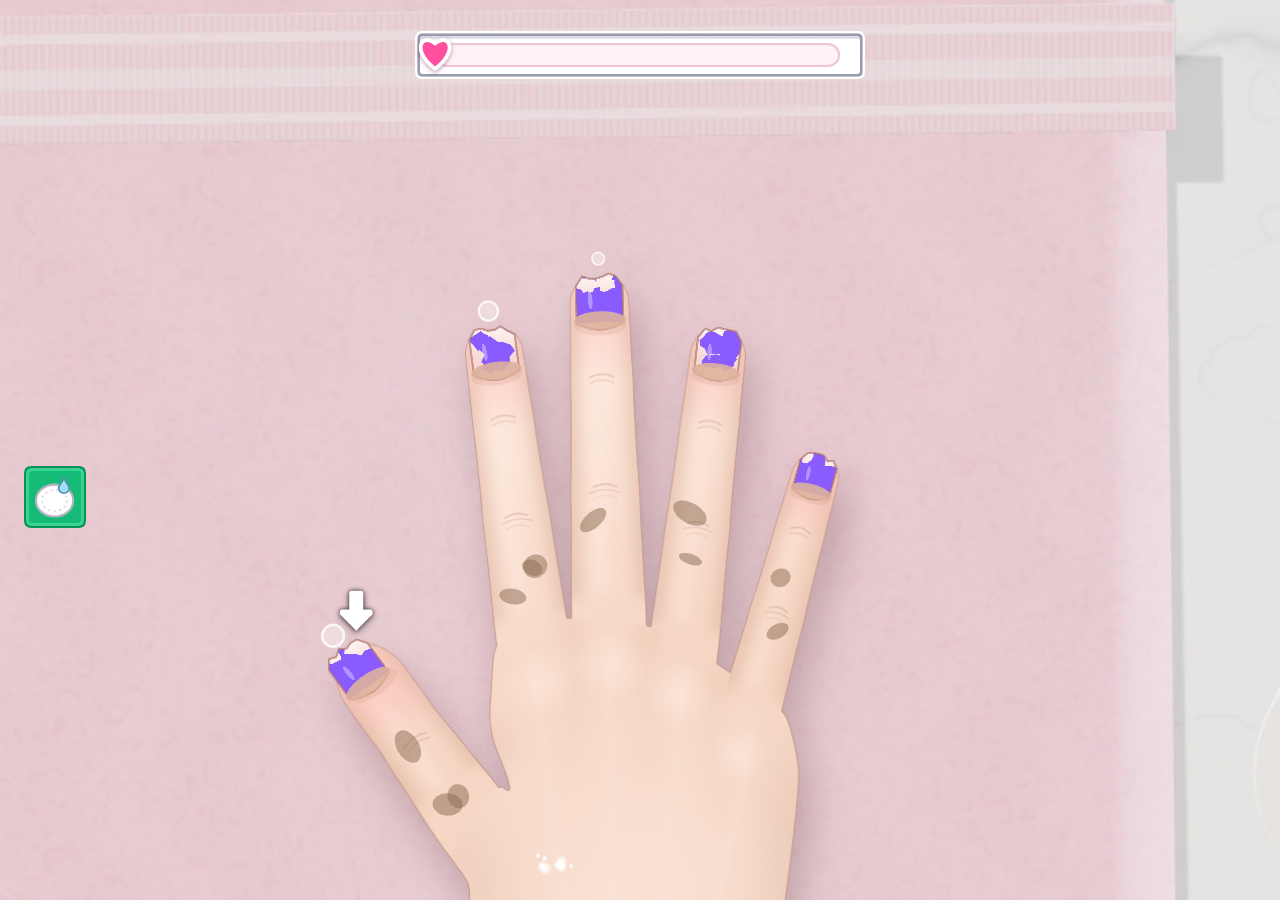
<file: index.html>
<!doctype html>
<html lang="en">
<head>
<meta charset="utf-8">
<meta name="viewport" content="width=device-width, initial-scale=1, maximum-scale=1, user-scalable=no, viewport-fit=cover">
<title>Nail Rescue: Nail Salon Makeover</title>
<link rel="stylesheet" href="css/fonts.css">
<link rel="stylesheet" href="ui-kit/ui.css">
<link rel="stylesheet" href="ui-kit/skin.css">
<link rel="stylesheet" href="css/game.css">
</head>
<body>
<!-- Everything the player sees lives in #app; the shell locks #app (never <body>) while YouTube pauses the game. -->
<main id="app" aria-label="Nail Salon">
  <canvas id="stage" aria-label="Salon table"></canvas>
  <div id="ui">
    <section id="play" class="screen screen--play">
      <div class="hud-top">
        <!-- the only control on the play screen: Next, shown when the step (or the whole makeover) is done -->
        <!-- progress of the current step, no words -->
        <div class="goal hud-goal step-goal" data-hud style="--v:0"><div class="ribbon"><div class="ribbon__fill" id="stepbar"></div><span class="ribbon__heart" aria-hidden="true"><svg viewBox="-12 -12 24 22"><path d="M0 8 C-15 -3 -9 -15 0 -8 C9 -15 15 -3 0 8z"/></svg></span><span class="ribbon__burst" id="ribbon-burst" aria-hidden="true"></span></div></div>
        <div class="hud-menu" data-hud><button class="btn btn--primary btn--icon hud-next" id="next-step" aria-label="Next" hidden><svg class="icon"><use href="#i-next"/></svg></button></div>
      </div>
      <div class="playfield" id="playfield">
        <div class="board-box" id="boardBox"></div>
        <div class="toast" id="toast" role="status" aria-live="polite"></div>
      </div>
      <div class="dock-move" data-hud>
        <div class="tray-rows" id="tray"></div>
      </div>
      <div class="dock-act" data-hud></div>
    </section>
    <div class="tut" id="tut" hidden aria-hidden="true"><svg class="icon"><use href="#i-arrow-down"/></svg></div>

    <!-- MENU (also the shell's settings dialog: #settings, #vol-music, #vol-sfx, #close-settings) -->
    <div class="modal" id="settings" hidden>
      <div class="panel panel--small" role="dialog" aria-labelledby="pauseTitle">
        <div class="panel__head">
          <h2 class="panel__title" id="pauseTitle" data-t="paused">Paused</h2>
          <button class="btn btn--icon" id="menu-x" aria-label="Close"><svg class="icon"><use href="#i-close"/></svg></button>
        </div>
        <div class="panel__body">
          <label class="row"><svg class="icon"><use href="#i-sound"/></svg><span class="row__label" data-t="sfx">Sound effects</span><input class="switch" type="checkbox" id="vol-sfx"></label>
          <label class="row"><svg class="icon"><use href="#i-music"/></svg><span class="row__label" data-t="music">Music</span><input class="switch" type="checkbox" id="vol-music"></label>
          <p class="caption" data-t="credits">UI art: Kenney (kenney.nl) · Fonts: Fredoka, Nunito (OFL)</p>
        </div>
        <div class="panel__foot"><button class="btn btn--primary" id="close-settings"><svg class="icon"><use href="#i-play"/></svg><span data-t="resume">Resume</span></button></div>
      </div>
    </div>

  </div>
</main>

<div id="loading" role="status" aria-label="Loading" style="--p:0">
  <!-- The nail fills up: one big nail paints itself from the cuticle up as the game loads (the fill is the progress) -->
  <div class="ld-title">Nail Rescue</div>
  <svg class="ld-art" viewBox="0 0 180 300" aria-hidden="true">
    <defs><clipPath id="ld-clip"><path d="M60 250 L60 130 C60 80 75 62 90 56 C105 62 120 80 120 130 L120 250 Q90 262 60 250Z"/></clipPath>
      <linearGradient id="ld-polish" x1="0" y1="1" x2="0" y2="0"><stop offset="0" stop-color="#e8197c"/><stop offset="1" stop-color="#ff5fb4"/></linearGradient></defs>
    <rect x="50" y="196" width="80" height="104" rx="40" fill="#e8b996" stroke="#b5835f" stroke-width="2.4"/>
    <path d="M60 250 L60 130 C60 80 75 62 90 56 C105 62 120 80 120 130 L120 250 Q90 262 60 250Z" fill="#fde4ec" stroke="#3d3f55" stroke-width="2.6"/>
    <g clip-path="url(#ld-clip)"><rect class="ld-fill" x="40" y="56" width="100" height="210" fill="url(#ld-polish)"/>
      <rect x="69" y="72" width="8" height="160" rx="4" fill="#ffffff" opacity=".45"/></g>
    <g class="ld-spark"><path d="M90 30 l5 12 12 5 -12 5 -5 12 -5 -12 -12 -5 12 -5z" fill="#ffffff"/><path d="M140 110 l3.5 8 8 3.5 -8 3.5 -3.5 8 -3.5 -8 -8 -3.5 8 -3.5z" fill="#fff6b0"/><path d="M38 160 l3 7 7 3 -7 3 -3 7 -3 -7 -7 -3 7 -3z" fill="#ffffff"/></g>
  </svg>
  <div class="ld-pct" id="loading-pct">0%</div>
  <div id="loading-bar" hidden></div>
</div>

<!-- INT-1: the Playables SDK is the first script, with only src. Relative paths only after it. -->
<script src="js/fake-ytgame.js"></script><!-- PREVIEW ONLY: local stand-in for the YouTube SDK -->
<script src="js/ytplayables-bridge.js"></script>
<script src="js/shell.js"></script>
<script src="js/game.js"></script>
</body>
</html>
</file>
<file: css/fonts.css>
/* Bundled fonts (SIL OFL): Playables blocks external requests, so no Google Fonts link. */
@font-face { font-family: "Fredoka"; font-weight: 600; font-display: swap; src: url(../fonts/fredoka-600.woff2) format("woff2");
  unicode-range: U+0000-00FF, U+0131, U+0152-0153, U+02BB-02BC, U+02C6, U+02DA, U+02DC, U+0304, U+0308, U+0329, U+2000-206F, U+20AC, U+2122, U+2191, U+2193, U+2212, U+2215, U+FEFF, U+FFFD; }
@font-face { font-family: "Fredoka"; font-weight: 600; font-display: swap; src: url(../fonts/fredoka-600-ext.woff2) format("woff2");
  unicode-range: U+0100-02BA, U+02BD-02C5, U+02C7-02CC, U+02CE-02D7, U+02DD-02FF, U+0304, U+0308, U+0329, U+1D00-1DBF, U+1E00-1E9F, U+1EF2-1EFF, U+2020, U+20A0-20AB, U+20AD-20C0, U+2113, U+2C60-2C7F, U+A720-A7FF; }
@font-face { font-family: "Nunito"; font-weight: 800; font-display: swap; src: url(../fonts/nunito-800.woff2) format("woff2");
  unicode-range: U+0000-00FF, U+0131, U+0152-0153, U+02BB-02BC, U+02C6, U+02DA, U+02DC, U+0304, U+0308, U+0329, U+2000-206F, U+20AC, U+2122, U+2191, U+2193, U+2212, U+2215, U+FEFF, U+FFFD; }
@font-face { font-family: "Nunito"; font-weight: 800; font-display: swap; src: url(../fonts/nunito-800-ext.woff2) format("woff2");
  unicode-range: U+0100-02BA, U+02BD-02C5, U+02C7-02CC, U+02CE-02D7, U+02DD-02FF, U+0304, U+0308, U+0329, U+1D00-1DBF, U+1E00-1E9F, U+1EF2-1EFF, U+2020, U+20A0-20AB, U+20AD-20C0, U+2113, U+2C60-2C7F, U+A720-A7FF; }
@font-face { font-family: "Nunito"; font-weight: 900; font-display: swap; src: url(../fonts/nunito-900.woff2) format("woff2");
  unicode-range: U+0000-00FF, U+0131, U+0152-0153, U+02BB-02BC, U+02C6, U+02DA, U+02DC, U+0304, U+0308, U+0329, U+2000-206F, U+20AC, U+2122, U+2191, U+2193, U+2212, U+2215, U+FEFF, U+FFFD; }
@font-face { font-family: "Nunito"; font-weight: 900; font-display: swap; src: url(../fonts/nunito-900-ext.woff2) format("woff2");
  unicode-range: U+0100-02BA, U+02BD-02C5, U+02C7-02CC, U+02CE-02D7, U+02DD-02FF, U+0304, U+0308, U+0329, U+1D00-1DBF, U+1E00-1E9F, U+1EF2-1EFF, U+2020, U+20A0-20AB, U+20AD-20C0, U+2113, U+2C60-2C7F, U+A720-A7FF; }
</file>
<file: ui-kit/ui.css>
/*
 * WorksBien shared game UI: scaling, layout and components for every game in the portfolio.
 * Colours, fonts and art come from skin.css (Kenney, generated); nothing in this file is game-specific.
 *
 * Scaling rule (final):
 *   1 rem = 18 CSS px when the screen's short side is 540 px, scaled with the short side,
 *   clamped to 14.4–22.5 px. Every size in the UI is in rem/em, so the whole UI scales uniformly.
 *   Touch targets never drop below 48 CSS px (--tap). Layout switches on orientation, and a
 *   compact density kicks in when either side is under 360 px. Pure CSS, so it is correct on the
 *   very first frame, inside 0x0 WebViews and during live resizes.
 */

*, *::before, *::after { box-sizing: border-box; }

html {
  font-size: clamp(14.4px, min(3.3334vw, 3.3334vh), 22.5px);
  font-size: clamp(14.4px, min(3.3334vw, 3.3334dvh), 22.5px);
  -webkit-text-size-adjust: 100%;
  text-size-adjust: 100%;
}

:root {
  --tap: max(48px, 3rem);
  --edge: 0.75rem;
  --gap: 0.6rem;
  --safe-t: max(var(--edge), env(safe-area-inset-top));
  --safe-r: max(var(--edge), env(safe-area-inset-right));
  --safe-b: max(var(--edge), env(safe-area-inset-bottom));
  --safe-l: max(var(--edge), env(safe-area-inset-left));
}

html, body {
  margin: 0;
  height: 100%;
  overflow: hidden;
  overscroll-behavior: none;
  background: var(--scene-bg, #a9dbff);
}

body {
  font-family: var(--font-body);
  font-weight: var(--body-weight, 700);
  color: var(--ink);
  -webkit-tap-highlight-color: transparent;
  -webkit-user-select: none;
  user-select: none;
  touch-action: none;
  -webkit-font-smoothing: antialiased;
}

[hidden] { display: none !important; }

#app { position: fixed; inset: 0; overflow: hidden; }
#scene { position: absolute; inset: 0; width: 100%; height: 100%; display: block; }

/* ---------- Screens and anchors ---------- */

.screen {
  position: absolute;
  inset: 0;
  display: grid;
  gap: var(--gap);
  padding: var(--safe-t) var(--safe-r) var(--safe-b) var(--safe-l);
}

.topbar {
  grid-area: top;
  display: flex;
  justify-content: space-between;
  align-items: flex-start;
  gap: var(--gap);
  min-width: 0;
}

.cluster { display: flex; align-items: center; gap: 0.4rem; min-width: 0; flex-wrap: wrap; }

/* Play screen: playfield in the middle, HUD on the edges. */
.screen--play {
  grid-template-columns: auto minmax(0, 1fr);
  grid-template-rows: auto minmax(0, 1fr) auto;
  grid-template-areas: "top top" "field field" "move act";
}

.hud-top {
  grid-area: top;
  display: grid;
  grid-template-columns: minmax(0, 1fr) auto;
  grid-template-areas: "stats menu" "goal goal";
  gap: var(--gap);
  align-items: start;
  min-width: 0;
}
.hud-stats { grid-area: stats; display: flex; flex-wrap: wrap; gap: 0.4rem; align-items: center; justify-self: start; min-width: 0; }
.hud-menu { grid-area: menu; display: flex; gap: 0.4rem; justify-self: end; }
.hud-goal { grid-area: goal; justify-self: center; width: min(100%, 22rem); }

.playfield { grid-area: field; position: relative; min-width: 0; min-height: 0; }
.board-box { position: absolute; pointer-events: none; }

.dock-move { grid-area: move; align-self: end; justify-self: start; }
.dock-act {
  grid-area: act;
  align-self: end;
  justify-self: end;
  display: flex;
  flex-direction: column;
  align-items: stretch;
  gap: var(--gap);
}

@media (orientation: landscape) {
  .screen--play {
    grid-template-columns: auto minmax(0, 1fr) auto;
    grid-template-rows: auto minmax(0, 1fr);
    grid-template-areas: "top top top" "move field act";
  }
  .hud-top {
    grid-template-columns: auto minmax(0, 1fr) auto;
    grid-template-areas: "stats goal menu";
  }
  .dock-move, .dock-act { align-self: center; }
}

/* Home screen */
.screen--home {
  grid-template-columns: minmax(0, 1fr);
  grid-template-rows: auto minmax(0, 1fr) auto auto auto;
  grid-template-areas: "top" "hero" "cta" "nav" "ad";
}
.home-hero {
  grid-area: hero;
  display: flex;
  flex-direction: column;
  align-items: center;
  justify-content: center;
  gap: clamp(0.5rem, 3vh, 1.5rem);
  min-height: 0;
  overflow: hidden;
}
.home-cta { grid-area: cta; display: flex; justify-content: center; }
.home-nav {
  grid-area: nav;
  display: grid;
  grid-template-columns: repeat(4, minmax(48px, 5.25rem));
  justify-content: center;
  gap: var(--gap);
}
@media (orientation: landscape) {
  .screen--home {
    grid-template-columns: minmax(0, 1.15fr) minmax(0, 1fr);
    grid-template-rows: auto minmax(0, 1fr) auto auto;
    grid-template-areas: "top top" "hero cta" "hero nav" "ad ad";
  }
  .home-cta { align-items: flex-end; }
}
/* Short landscape (phones on their side, small embeds): the menu row moves under both columns. */
@media (orientation: landscape) and (max-height: 419.98px) {
  .screen--home {
    grid-template-rows: auto minmax(0, 1fr) auto auto;
    grid-template-areas: "top top" "hero cta" "nav nav" "ad ad";
  }
  .home-cta { align-items: center; }
}

.logo {
  margin: 0;
  font-family: var(--font-display);
  font-weight: var(--display-weight);
  font-size: clamp(1.9rem, min(11vw, 10vh), 4.25rem);
  line-height: 0.95;
  text-align: center;
  color: var(--logo-ink);
  text-shadow: var(--logo-shadow);
  -webkit-text-stroke: var(--logo-stroke, 0);
  paint-order: stroke fill;
  letter-spacing: var(--display-tracking);
}

.ad-slot {
  grid-area: ad;
  display: none;
  justify-self: center;
  width: min(100%, 320px);
  height: 50px;
  border: 2px dashed rgba(0, 0, 0, 0.25);
  border-radius: 6px;
  background: rgba(255, 255, 255, 0.55);
  color: rgba(0, 0, 0, 0.5);
  font: 700 12px/1 system-ui, sans-serif;
  align-items: center;
  justify-content: center;
}
[data-banner] .ad-slot { display: flex; }
[data-platform="youtube"] .store-only { display: none !important; }

/* ---------- Buttons ---------- */

.btn {
  --bg: var(--secondary);
  --fill: var(--secondary-fill, var(--secondary));
  --fg: var(--secondary-ink);
  --lip: var(--secondary-lip);
  --shadow-x: var(--secondary-shadow, 0 0 #0000);
  appearance: none;
  position: relative;
  display: inline-flex;
  align-items: center;
  justify-content: center;
  gap: 0.45em;
  min-width: var(--tap);
  min-height: var(--tap);
  margin: 0 0 var(--btn-depth);
  padding: 0 1.15em;
  border: var(--outline-w) solid var(--outline-c);
  border-radius: var(--btn-radius);
  background: var(--fill);
  color: var(--fg);
  box-shadow: 0 var(--btn-depth) 0 var(--lip), var(--shadow-x);
  font-family: var(--font-display);
  font-weight: var(--display-weight);
  font-size: 1.05rem;
  line-height: 1;
  letter-spacing: var(--display-tracking);
  text-transform: var(--btn-case, none);
  white-space: nowrap;
  cursor: pointer;
  touch-action: manipulation;
  transition: transform 0.08s ease, box-shadow 0.08s ease, filter 0.15s ease;
}
.btn:active:not(:disabled), .btn.is-pressed {
  transform: translateY(var(--btn-depth)) scale(0.98);
  box-shadow: 0 0 0 var(--lip), var(--shadow-x);
}
.btn:disabled { cursor: default; filter: saturate(0.15) opacity(0.6); }
.btn:focus-visible, .tile-btn:focus-visible, .row:focus-within, .seg__btn:focus-visible, .select:focus-visible {
  outline: 3px solid var(--focus);
  outline-offset: 3px;
}
@media (hover: hover) and (pointer: fine) {
  .btn:hover:not(:disabled) { filter: brightness(1.06); }
}

.btn--primary { --fill: var(--primary-fill, var(--primary)); --fg: var(--primary-ink); --lip: var(--primary-lip); --shadow-x: var(--primary-shadow, 0 0 #0000); text-shadow: var(--btn-text-shadow, none); }
.btn--reward  { --fill: var(--reward-fill, var(--reward)); --fg: var(--reward-ink); --lip: var(--reward-lip); --shadow-x: var(--reward-shadow, 0 0 #0000); }
.btn--danger  { --fill: var(--danger); --fg: var(--danger-ink); --lip: var(--danger-lip); --shadow-x: 0 0 #0000; text-shadow: var(--btn-text-shadow, none); }
.btn--ghost   { --fill: transparent; --lip: transparent; --shadow-x: 0 0 #0000; --fg: currentColor; border-color: transparent; margin-bottom: 0; text-decoration: underline; text-underline-offset: 0.2em; }
.btn--icon { padding: 0; width: var(--tap); }
.btn--xl { min-height: max(56px, 4rem); width: min(100%, 17rem); font-size: 1.6rem; padding: 0 1.5em; }
.btn--block { width: 100%; }
.btn .icon { width: 1.3em; height: 1.3em; }
.btn--icon .icon { width: 1.45rem; height: 1.45rem; }
.btn--xl .icon { width: 1.1em; height: 1.1em; }

.tag {
  display: inline-flex;
  align-items: center;
  padding: 0.2em 0.45em;
  border-radius: 0.4em;
  background: rgba(0, 0, 0, 0.14);
  font-size: 0.7em;
  letter-spacing: 0.04em;
}

.kbd { display: none; }
@media (hover: hover) and (pointer: fine) {
  .kbd {
    display: inline-block;
    padding: 0.15em 0.4em;
    border-radius: 0.35em;
    background: rgba(0, 0, 0, 0.12);
    font: 800 0.62em/1.2 var(--font-body);
    text-transform: uppercase;
  }
}

/* A labelled square button for navigation rows */
.tile-btn {
  appearance: none;
  border: 0;
  background: none;
  padding: 0;
  display: flex;
  flex-direction: column;
  align-items: center;
  gap: 0.3rem;
  min-width: 48px;
  min-height: var(--tap);
  color: var(--logo-ink);
  cursor: pointer;
  touch-action: manipulation;
  font-family: var(--font-display);
  font-weight: var(--display-weight);
  font-size: max(12px, 0.8rem);
  position: relative;
}
.tile-btn__face { pointer-events: none; margin-bottom: var(--btn-depth); }
.tile-btn:active .tile-btn__face { transform: translateY(var(--btn-depth)); box-shadow: 0 0 0 var(--lip), var(--shadow-x); }
.tile-btn__label { text-shadow: var(--label-shadow); white-space: nowrap; overflow: hidden; text-overflow: ellipsis; max-width: 100%; }
.dot {
  position: absolute;
  top: -0.15rem;
  right: calc(50% - var(--tap) / 2 - 0.15rem);
  width: 0.85rem;
  height: 0.85rem;
  border-radius: 50%;
  background: var(--danger);
  box-shadow: 0 0 0 0.15rem var(--panel);
}

/* ---------- HUD pieces ---------- */

.pill {
  display: inline-flex;
  align-items: center;
  gap: 0.35rem;
  height: max(34px, 2.3rem);
  padding: 0 0.85rem 0 0.3rem;
  border: var(--pill-border);
  border-radius: 999px;
  background: var(--pill-bg);
  color: var(--pill-ink);
  box-shadow: var(--pill-shadow);
  -webkit-backdrop-filter: var(--blur);
  backdrop-filter: var(--blur);
  font-family: var(--font-display);
  font-weight: var(--display-weight);
  font-size: 1.05rem;
  font-variant-numeric: tabular-nums;
  white-space: nowrap;
}
.pill .icon { width: 1.65rem; height: 1.65rem; }
.pill--plain { padding-left: 0.85rem; }

.goal {
  display: flex;
  flex-direction: column;
  gap: 0.3rem;
  padding: 0.45rem 0.85rem 0.55rem;
  border: var(--pill-border);
  border-radius: 1rem;
  background: var(--pill-bg);
  color: var(--pill-ink);
  box-shadow: var(--pill-shadow);
  -webkit-backdrop-filter: var(--blur);
  backdrop-filter: var(--blur);
  font-family: var(--font-display);
  font-weight: var(--display-weight);
  min-width: 0;
}
.goal__row { display: flex; justify-content: space-between; align-items: baseline; gap: 0.75rem; font-size: 0.95rem; white-space: nowrap; min-width: 0; }
.goal__label { overflow: hidden; text-overflow: ellipsis; min-width: 0; }
.goal__count { font-variant-numeric: tabular-nums; }

.meter {
  height: 0.6rem;
  border-radius: 999px;
  background: var(--meter-track);
  border: var(--meter-border, 0 solid transparent);
  overflow: hidden;
}
.meter__fill {
  height: 100%;
  width: calc(var(--v, 0) * 100%);
  border-radius: inherit;
  background: var(--accent);
  transition: width 0.3s cubic-bezier(0.2, 0.9, 0.3, 1.2);
}
.meter--lg { height: 0.9rem; }

.dpad {
  display: grid;
  grid-template-columns: repeat(3, var(--tap));
  grid-template-rows: repeat(3, var(--tap));
  gap: 0.2rem;
}
.dpad .btn { margin: 0; }
.dpad [data-dir="up"] { grid-area: 1 / 2; }
.dpad [data-dir="left"] { grid-area: 2 / 1; }
.dpad [data-dir="right"] { grid-area: 2 / 3; }
.dpad [data-dir="down"] { grid-area: 3 / 2; }

.dock-act .btn { justify-content: flex-start; }
.btn.is-ready { animation: ready 1.1s ease-in-out infinite; }
@keyframes ready { 50% { transform: translateY(-0.12rem) scale(1.04); } }

.toast {
  position: absolute;
  left: 50%;
  top: 0.25rem;
  transform: translate(-50%, -0.5rem);
  max-width: min(92%, 22rem);
  padding: 0.6rem 1rem;
  border-radius: 999px;
  background: var(--toast-bg, rgba(20, 22, 30, 0.88));
  color: #fff;
  font-family: var(--font-display);
  font-weight: var(--display-weight);
  font-size: 0.95rem;
  text-align: center;
  opacity: 0;
  pointer-events: none;
  transition: opacity 0.2s, transform 0.2s;
  z-index: 5;
}
.toast.is-on { opacity: 1; transform: translate(-50%, 0); }

/* ---------- Modals and panels ---------- */

.modal {
  position: absolute;
  inset: 0;
  z-index: 20;
  display: grid;
  place-items: center;
  padding: var(--safe-t) var(--safe-r) var(--safe-b) var(--safe-l);
  background: var(--scrim);
}

.panel {
  display: flex;
  flex-direction: column;
  width: min(100%, 26rem);
  max-height: 100%;
  border: var(--panel-border);
  border-radius: var(--panel-radius);
  background: var(--panel);
  color: var(--panel-ink);
  box-shadow: var(--panel-shadow);
  -webkit-backdrop-filter: var(--blur);
  backdrop-filter: var(--blur);
  overflow: hidden;
  animation: pop 0.24s cubic-bezier(0.2, 0.9, 0.3, 1.25);
}
.panel--small { width: min(100%, 21rem); }
@keyframes pop { from { opacity: 0; transform: scale(0.9) translateY(0.5rem); } }

.panel__head { display: flex; align-items: center; gap: 0.5rem; padding: 0.9rem 0.9rem 0.35rem 1.25rem; }
.panel__head .btn { margin-bottom: var(--btn-depth); }
.panel__title {
  flex: 1;
  margin: 0;
  font-family: var(--font-display);
  font-weight: var(--display-weight);
  font-size: 1.55rem;
  line-height: 1.1;
  letter-spacing: var(--display-tracking);
  text-transform: var(--title-case, none);
  overflow: hidden;
  text-overflow: ellipsis;
  white-space: nowrap;
}
.panel__body {
  display: flex;
  flex-direction: column;
  gap: 0.75rem;
  min-height: 0;
  padding: 0.4rem 1.25rem 0.9rem;
  overflow: auto;
  touch-action: pan-y;
  -webkit-overflow-scrolling: touch;
  overscroll-behavior: contain;
  -webkit-user-select: text;
  user-select: text;
}
.panel__foot {
  display: flex;
  flex-wrap: wrap;
  justify-content: center;
  gap: 0.5rem;
  padding: 0.6rem 1rem 0.9rem;
  border-top: var(--foot-rule, 0);
}
.panel__foot .btn { flex: 1 1 auto; }
.panel__foot .btn--icon { flex: 0 0 auto; }
.panel__foot .btn--primary { flex-grow: 2; }

.lede { margin: 0; color: var(--panel-sub); font-size: 0.95rem; }
.caption { margin: 0; color: var(--panel-sub); font-size: max(12px, 0.8rem); text-transform: uppercase; letter-spacing: 0.06em; }
.note {
  margin: 0;
  padding: 0.6rem 0.8rem;
  border-radius: 0.8rem;
  background: var(--card);
  color: var(--panel-sub);
  font-size: max(12px, 0.85rem);
}

/* Wide panels split into two columns in landscape so nothing has to scroll. */
.panel--wide { width: min(100%, 26rem); }
.split { display: flex; flex-direction: column; gap: 0.9rem; }
@media (orientation: landscape) {
  .panel--wide { width: min(100%, 42rem); }
  .panel--wide .split { display: grid; grid-template-columns: 1fr 1fr; align-items: start; gap: 1.25rem; }
}

.stat { display: flex; justify-content: space-between; align-items: center; gap: 1rem; font-size: 1rem; }
.stat b { font-family: var(--font-display); font-weight: var(--display-weight); font-size: 1.15rem; display: inline-flex; align-items: center; gap: 0.3rem; font-variant-numeric: tabular-nums; }
.stat .icon { width: 1.4rem; height: 1.4rem; }
.stack { display: flex; flex-direction: column; gap: 0.55rem; }

/* Settings rows: the whole row is the touch target. */
.row {
  display: flex;
  align-items: center;
  gap: 0.75rem;
  min-height: var(--tap);
  padding: 0 0.25rem;
  border-radius: 0.8rem;
  cursor: pointer;
}
.row > .icon { width: 1.5rem; height: 1.5rem; color: var(--panel-sub); flex: none; }
.row__label { flex: 1; }
.switch {
  appearance: none;
  flex: none;
  position: relative;
  width: 3.1rem;
  height: 1.8rem;
  margin: 0;
  border-radius: 999px;
  background: var(--switch-off);
  border: var(--outline-w) solid var(--outline-c);
  transition: background 0.18s;
  cursor: pointer;
  pointer-events: none;
}
.switch::after {
  content: "";
  position: absolute;
  top: 50%;
  left: 0.2rem;
  width: 1.4rem;
  height: 1.4rem;
  border-radius: 50%;
  background: #fff;
  box-shadow: 0 0.1rem 0.25rem rgba(0, 0, 0, 0.25);
  transform: translateY(-50%);
  transition: transform 0.18s cubic-bezier(0.3, 1.4, 0.5, 1);
}
.switch:checked { background: var(--accent); }
.switch:checked::after { transform: translate(1.25rem, -50%); }

.select {
  appearance: none;
  min-height: var(--tap);
  padding: 0 2.2rem 0 0.9rem;
  border: var(--outline-w) solid var(--outline-c);
  border-radius: 0.8rem;
  background: var(--card) url("data:image/svg+xml,%3Csvg xmlns='http://www.w3.org/2000/svg' viewBox='0 0 24 24' fill='none' stroke='%23777' stroke-width='3' stroke-linecap='round' stroke-linejoin='round'%3E%3Cpath d='M7 10l5 5 5-5'/%3E%3C/svg%3E") no-repeat right 0.6rem center / 1.1rem;
  color: var(--panel-ink);
  font: inherit;
  font-family: var(--font-display);
  font-weight: var(--display-weight);
}

.seg { display: flex; flex-wrap: wrap; padding: 0.25rem; gap: 0.25rem; border-radius: 1rem; background: var(--seg-bg); border: var(--outline-w) solid var(--outline-c); }
.seg__btn {
  appearance: none;
  flex: 1 1 auto;
  min-width: 48px;
  min-height: var(--tap);
  padding: 0 0.6rem;
  border: 0;
  border-radius: 0.75rem;
  background: transparent;
  color: var(--panel-sub);
  font-family: var(--font-display);
  font-weight: var(--display-weight);
  font-size: 0.9rem;
  white-space: nowrap;
  overflow: hidden;
  text-overflow: ellipsis;
  cursor: pointer;
  touch-action: manipulation;
}
.seg__btn[aria-pressed="true"] { background: var(--seg-on); color: var(--panel-ink); box-shadow: var(--seg-shadow, 0 0.15rem 0 rgba(0, 0, 0, 0.12)); }

.card {
  display: flex;
  align-items: center;
  gap: 0.75rem;
  padding: 0.7rem 0.8rem;
  border: var(--card-border, 0 solid transparent);
  border-radius: calc(var(--panel-radius) * 0.7);
  background: var(--card);
  color: var(--panel-ink);
}
button.card { appearance: none; width: 100%; font: inherit; text-align: left; cursor: pointer; min-height: var(--tap); touch-action: manipulation; }
button.card[aria-pressed="true"] { box-shadow: inset 0 0 0 0.2rem var(--accent); }
button.card:disabled { cursor: default; opacity: 0.6; }
.card__icon {
  flex: none;
  display: grid;
  place-items: center;
  width: 2.8rem;
  height: 2.8rem;
  border-radius: 0.8rem;
  background: var(--panel);
  color: var(--panel-ink);
}
.card__icon .icon { width: 1.6rem; height: 1.6rem; }
.card__main { flex: 1; min-width: 0; display: flex; flex-direction: column; gap: 0.15rem; }
.card__title { font-family: var(--font-display); font-weight: var(--display-weight); font-size: 1.05rem; line-height: 1.15; overflow-wrap: anywhere; display: -webkit-box; -webkit-line-clamp: 2; -webkit-box-orient: vertical; overflow: hidden; }
.card__sub { font-size: max(12px, 0.82rem); color: var(--panel-sub); }
.card .btn { flex: none; margin-bottom: var(--btn-depth); }

.levels { display: flex; gap: 0.25rem; }
.levels i { width: 0.75rem; height: 0.45rem; border-radius: 999px; background: var(--meter-track); }
.levels i.on { background: var(--accent); }

.slots { display: grid; grid-template-columns: repeat(auto-fill, minmax(3.4rem, 1fr)); gap: 0.5rem; }
.slot {
  aspect-ratio: 1;
  display: grid;
  place-items: center;
  border-radius: 0.8rem;
  background: var(--card);
  color: var(--panel-sub);
  border: var(--card-border, 0 solid transparent);
  font-family: var(--font-display);
  font-weight: var(--display-weight);
  font-size: 1.2rem;
}
.slot.on { background: var(--accent); color: #fff; }
.slot .icon { width: 55%; height: 55%; }

.swatch { width: 2.8rem; height: 2.8rem; border-radius: 0.8rem; flex: none; }

.chip {
  display: inline-flex;
  align-items: center;
  gap: 0.3rem;
  padding: 0.2rem 0.6rem;
  border-radius: 999px;
  background: var(--card);
  color: var(--panel-sub);
  font-family: var(--font-display);
  font-weight: var(--display-weight);
  font-size: max(12px, 0.8rem);
}

/* Home room card */
.room-card {
  appearance: none;
  display: flex;
  align-items: center;
  gap: 0.75rem;
  width: min(100%, 20rem);
  min-height: var(--tap);
  padding: 0.6rem 0.8rem;
  border: var(--panel-border);
  border-radius: calc(var(--panel-radius) * 0.8);
  background: var(--panel);
  color: var(--panel-ink);
  box-shadow: var(--pill-shadow);
  -webkit-backdrop-filter: var(--blur);
  backdrop-filter: var(--blur);
  font: inherit;
  text-align: left;
  cursor: pointer;
  touch-action: manipulation;
}
.room-card .icon { width: 1.4rem; height: 1.4rem; flex: none; color: var(--panel-sub); }

.icon { width: 1.25em; height: 1.25em; flex: none; fill: none; stroke: currentColor; stroke-width: 2.4; stroke-linecap: round; stroke-linejoin: round; vertical-align: middle; }

/* ---------- Density ---------- */

/* Compact: either side under 360 px (tiny embeds, ultra-narrow phones, split screen). */
@media (max-width: 359.98px), (max-height: 359.98px) {
  :root { --edge: 0.4rem; --gap: 0.4rem; --tap: 48px; }
  .dock-act .btn__label, .dock-act .kbd,
  .panel__foot .btn:not(.btn--primary) .btn__label,
  .tile-btn__label, .goal__label { display: none; }
  .dock-act .btn { justify-content: center; padding: 0; width: var(--tap); }
  .pill { height: 32px; font-size: 0.95rem; }
  .panel__title { font-size: 1.3rem; }
  .panel__head { padding: 0.6rem 0.6rem 0.25rem 0.9rem; }
  .panel__body { padding: 0.25rem 0.9rem 0.6rem; }
  .panel__foot { padding: 0.4rem 0.6rem 0.6rem; }
}

/* Very short landscape (tiny embeds): the d-pad gives way to swipe and tap on the playfield. */
@media (orientation: landscape) and (max-height: 359.98px) {
  .dock-move { display: none; }
  .goal__sub { display: none; }
}

@media (prefers-reduced-motion: reduce) {
  *, *::before, *::after { animation: none !important; transition: none !important; }
}
[data-motion="reduced"] *, [data-motion="reduced"] *::before, [data-motion="reduced"] *::after { animation: none !important; transition: none !important; }

/* ---------- Audit badge (only with ?audit=1) ---------- */
.audit-badge {
  position: fixed;
  left: 4px;
  bottom: 4px;
  z-index: 99;
  max-width: calc(100% - 8px);
  padding: 4px 8px;
  border-radius: 6px;
  font: 700 11px/1.3 ui-monospace, Menlo, monospace;
  color: #fff;
  pointer-events: none;
}
</file>
<file: ui-kit/skin.css>
/*
 * Kenney skin for the shared UI. GENERATED: edit tools/skin.src.css, then run
 *   python3 -I ui-kit/tools/build_skin.py
 * Art: Kenney UI Pack 2.0, Mobile Controls and Game Icons (CC0, www.kenney.nl), inlined as SVG so it
 * stays sharp at any size and needs no extra requests. Layout and scaling live in ui.css.
 *
 * Every framed piece is 9-sliced from the Kenney vector sprite: corners keep their shape and only the
 * middle stretches. --ku is the size of one Kenney source pixel, so corners and button depth stay the
 * same on every button and scale with the UI.
 */

:root {
  --ku: 0.06rem;
  --kp: 0.085rem;

  --font-display: "Fredoka", ui-rounded, "Arial Rounded MT Bold", system-ui, sans-serif;
  --display-weight: 600;
  --display-tracking: 0.01em;
  --font-body: "Nunito", ui-rounded, system-ui, sans-serif;
  --body-weight: 800;

  /* Kenney grey family */
  --ink: #3d3f55;
  --panel: #ffffff;
  --panel-ink: #3d3f55;
  --panel-sub: #6c6e86;
  --card: #dadce7;
  --scrim: rgba(40, 42, 64, 0.5);
  --accent: #16bb77;
  --focus: #1c9fd7;
  --scene-bg: #8ec9f0;

  --outline-w: 0px;
  --outline-c: transparent;
  --btn-depth: 0px;
  --blur: none;

  --logo-ink: #fff;
  --logo-stroke: 0.09em #3d3f55;
  --logo-shadow: 0 0.06em 0 #3d3f55;
  --label-shadow: 0 0.09em 0 rgba(40, 42, 64, 0.75);

  --k-input: url("data:image/svg+xml,%3Csvg width='192' height='64' xmlns='http://www.w3.org/2000/svg' xmlns:xlink='http://www.w3.org/1999/xlink'%3E%3Cg%3E%3Cpath stroke='none' fill='%23FFFFFF' d='M6 2 Q2 2 2 6 L2 58 Q2 61.9 5.85 62 L186.2 62 Q190 61.9 190 58 L190 6 Q190 2 186 2 L6 2 M188 7.9 L188 58.15 Q187.95 60 186 60 L6 60 Q4.05 60 4 58.15 L4 7.9 Q4.05 6 6 6 L186 6 Q187.95 6 188 7.9 M6 0 L186 0 Q192 0 192 6 L192 58 Q192 64 186 64 L6 64 Q0 64 0 58 L0 6 Q0 0 6 0'/%3E%3Cpath stroke='none' fill='%23DADCE7' d='M4 7.9 L4 6 Q4 4 6 4 L186 4 Q188 4 188 6 L188 7.9 Q187.95 6 186 6 L6 6 Q4.05 6 4 7.9'/%3E%3Cpath stroke='none' fill='%23989AAF' d='M4 7.9 L4 58.15 Q4.05 60 6 60 L186 60 Q187.95 60 188 58.15 L188 7.9 188 6 Q188 4 186 4 L6 4 Q4 4 4 6 L4 7.9 M6 2 L186 2 Q190 2 190 6 L190 58 Q190 61.9 186.2 62 L5.85 62 Q2 61.9 2 58 L2 6 Q2 2 6 2'/%3E%3C/g%3E%3C/svg%3E");
  --k-frame: url("data:image/svg+xml,%3Csvg width='192' height='64' xmlns='http://www.w3.org/2000/svg' xmlns:xlink='http://www.w3.org/1999/xlink'%3E%3Cg%3E%3Cpath stroke='none' fill='%23989AAF' d='M6 0 L186 0 Q192 0 192 6 L192 58 Q192 64 186 64 L6 64 Q0 64 0 58 L0 6 Q0 0 6 0 M186 2 L6 2 Q2 2 2 6 L2 58 Q2 62 6 62 L186 62 Q190 62 190 58 L190 6 Q190 2 186 2 M186 4 Q188 4 188 6 L188 58 Q188 60 186 60 L6 60 Q4 60 4 58 L4 6 Q4 4 6 4 L186 4 M186 8 L186 6 6 6 6 8 6 58 186 58 186 8'/%3E%3Cpath stroke='none' fill='%23DADCE7' d='M186 8 L6 8 6 6 186 6 186 8 M186 2 Q190 2 190 6 L190 58 Q190 62 186 62 L6 62 Q2 62 2 58 L2 6 Q2 2 6 2 L186 2 M186 4 L6 4 Q4 4 4 6 L4 58 Q4 60 6 60 L186 60 Q188 60 188 58 L188 6 Q188 4 186 4'/%3E%3Cpath stroke='none' fill='%23FFFFFF' d='M186 8 L186 58 6 58 6 8 186 8'/%3E%3C/g%3E%3C/svg%3E");
  --k-card: url("data:image/svg+xml,%3Csvg width='192' height='64' xmlns='http://www.w3.org/2000/svg' xmlns:xlink='http://www.w3.org/1999/xlink'%3E%3Cg%3E%3Cpath stroke='none' fill='%23989AAF' d='M0 58.25 L0 5.95 Q0.05 0 6 0 L186 0 Q192 0 192 5.95 L192 58.25 Q191.85 64 186 64 L6 64 Q0.15 64 0 58.25 M186.5 2.05 L6 2 5.9 2 5.4 2.05 Q2 2.3 2 5.95 L2 58 Q2 62 6 62 L186 62 Q190 62 190 58 L190 5.95 Q190 2.25 186.5 2.05'/%3E%3Cpath stroke='none' fill='%23FFFFFF' d='M186.5 2.05 Q190 2.25 190 5.95 L190 58 Q190 62 186 62 L6 62 Q2 62 2 58 L2 5.95 Q2 2.3 5.4 2.05 L5.9 2 6 2 186.5 2.05 M186.4 4.05 L6.1 4 5.6 4.05 5.55 4.05 Q4 4.2 4 5.95 L4 58 Q4 60 6 60 L186 60 Q188 60 188 58 L188 5.95 Q188 4.2 186.4 4.05'/%3E%3Cpath stroke='none' fill='%23DADCE7' d='M186.4 4.05 Q188 4.2 188 5.95 L188 58 Q188 60 186 60 L6 60 Q4 60 4 58 L4 5.95 Q4 4.2 5.55 4.05 L5.6 4.05 6.1 4 186.4 4.05'/%3E%3C/g%3E%3C/svg%3E");
  --k-card-on: url("data:image/svg+xml,%3Csvg width='192' height='64' xmlns='http://www.w3.org/2000/svg' xmlns:xlink='http://www.w3.org/1999/xlink'%3E%3Cg%3E%3Cpath stroke='none' fill='%23167DA8' d='M0 58.25 L0 5.95 Q0.05 0 6 0 L186 0 Q192 0 192 5.95 L192 58.25 Q191.85 64 186 64 L6 64 Q0.15 64 0 58.25 M186.5 2.05 L6 2 5.9 2 5.4 2.05 Q2 2.3 2 5.95 L2 58 Q2 62 6 62 L186 62 Q190 62 190 58 L190 5.95 Q190 2.25 186.5 2.05'/%3E%3Cpath stroke='none' fill='%2336BDF7' d='M186.5 2.05 Q190 2.25 190 5.95 L190 58 Q190 62 186 62 L6 62 Q2 62 2 58 L2 5.95 Q2 2.3 5.4 2.05 L5.9 2 6 2 186.5 2.05 M186.4 4.05 L6.1 4 5.6 4.05 5.55 4.05 Q4 4.2 4 5.95 L4 58 Q4 60 6 60 L186 60 Q188 60 188 58 L188 5.95 Q188 4.2 186.4 4.05'/%3E%3Cpath stroke='none' fill='%231C9FD7' d='M186.4 4.05 Q188 4.2 188 5.95 L188 58 Q188 60 186 60 L6 60 Q4 60 4 58 L4 5.95 Q4 4.2 5.55 4.05 L5.6 4.05 6.1 4 186.4 4.05 M6.3 6 L6 6.05 6 58 186 58 186 6.05 6.3 6'/%3E%3Cpath stroke='none' fill='%23FFFFFF' d='M6.3 6 L186 6.05 186 58 6 58 6 6.05 6.3 6 M184 8.05 L8 8 8 56 184 56 184 8.05'/%3E%3Cpath stroke='none' fill='%23DADCE7' d='M184 8.05 L184 56 8 56 8 8 184 8.05'/%3E%3C/g%3E%3C/svg%3E");
  --k-fill: url("data:image/svg+xml,%3Csvg width='192' height='64' xmlns='http://www.w3.org/2000/svg' xmlns:xlink='http://www.w3.org/1999/xlink'%3E%3Cg%3E%3Cpath stroke='none' fill='%23029357' d='M0 58.25 L0 5.95 Q0.05 0 6 0 L186 0 Q192 0 192 5.95 L192 58.25 Q191.85 64 186 64 L6 64 Q0.15 64 0 58.25 M186.5 2.05 L6 2 5.9 2 5.4 2.05 Q2 2.3 2 5.95 L2 58 Q2 62 6 62 L186 62 Q190 62 190 58 L190 5.95 Q190 2.25 186.5 2.05'/%3E%3Cpath stroke='none' fill='%232FD792' d='M186.5 2.05 Q190 2.25 190 5.95 L190 58 Q190 62 186 62 L6 62 Q2 62 2 58 L2 5.95 Q2 2.3 5.4 2.05 L5.9 2 6 2 186.5 2.05 M186.4 4.05 L6.1 4 5.6 4.05 5.55 4.05 Q4 4.2 4 5.95 L4 58 Q4 60 6 60 L186 60 Q188 60 188 58 L188 5.95 Q188 4.2 186.4 4.05'/%3E%3Cpath stroke='none' fill='%2316BB77' d='M186.4 4.05 Q188 4.2 188 5.95 L188 58 Q188 60 186 60 L6 60 Q4 60 4 58 L4 5.95 Q4 4.2 5.55 4.05 L5.6 4.05 6.1 4 186.4 4.05'/%3E%3C/g%3E%3C/svg%3E");
  --k-check-off: url("data:image/svg+xml,%3Csvg width='32' height='32' xmlns='http://www.w3.org/2000/svg' xmlns:xlink='http://www.w3.org/1999/xlink'%3E%3Cg%3E%3Cpath stroke='none' fill='%239696A3' d='M30 26 L30 6 Q30 2 26 2 L6 2 Q2 2 2 6 L2 26 Q2 30 6 30 L26 30 Q30 30 30 26 M6 0 L26 0 Q32 0 32 6 L32 26 Q32 32 26 32 L6 32 Q0 32 0 26 L0 6 Q0 0 6 0'/%3E%3Cpath stroke='none' fill='%23FFFFFF' d='M30 26 Q30 30 26 30 L6 30 Q2 30 2 26 L2 6 Q2 2 6 2 L26 2 Q30 2 30 6 L30 26 M28 6 Q28 4 26 4 L6 4 Q4 4 4 6 L4 26 Q4 28 6 28 L26 28 Q28 28 28 26 L28 6'/%3E%3Cpath stroke='none' fill='%23DADCE7' d='M28 6 L28 26 Q28 28 26 28 L6 28 Q4 28 4 26 L4 6 Q4 4 6 4 L26 4 Q28 4 28 6'/%3E%3C/g%3E%3C/svg%3E");
  --k-check-on: url("data:image/svg+xml,%3Csvg width='32' height='32' xmlns='http://www.w3.org/2000/svg' xmlns:xlink='http://www.w3.org/1999/xlink'%3E%3Cg%3E%3Cpath stroke='none' fill='%23029357' d='M6 0 L26 0 Q32 0 32 6 L32 26 Q32 32 26 32 L6 32 Q0 32 0 26 L0 6 Q0 0 6 0 M30 26 L30 6 Q30 2 26 2 L6 2 Q2 2 2 6 L2 26 Q2 30 6 30 L26 30 Q30 30 30 26'/%3E%3Cpath stroke='none' fill='%232FD792' d='M30 26 Q30 30 26 30 L6 30 Q2 30 2 26 L2 6 Q2 2 6 2 L26 2 Q30 2 30 6 L30 26 M28 6 Q28 4 26 4 L6 4 Q4 4 4 6 L4 26 Q4 28 6 28 L26 28 Q28 28 28 26 L28 6'/%3E%3Cpath stroke='none' fill='%2316BB77' d='M28 6 L28 26 Q28 28 26 28 L6 28 Q4 28 4 26 L4 6 Q4 4 6 4 L26 4 Q28 4 28 6'/%3E%3Cpath stroke='none' fill='%232FD792' d='M8.45 17.5 Q7.95 16.85 8.05 16.05 8.1 15.2 8.75 14.7 9.4 14.2 10.25 14.3 11.05 14.35 11.55 15 L13.85 17.85 20.45 9.75 Q21 9.1 21.8 9 22.6 8.9 23.25 9.45 23.9 10 24 10.8 24.1 11.6 23.55 12.25 L15.4 22.25 Q15 22.75 14.45 22.95 L13.3 22.95 Q12.7 22.75 12.3 22.25 L8.45 17.5'/%3E%3Cpath stroke='none' fill='%23FFFFFF' d='M8.45 17.5 L12.3 22.25 Q12.7 22.75 13.3 22.95 L14.45 22.95 Q15 22.75 15.4 22.25 L23.55 12.25 Q24.1 11.6 24 10.8 23.9 10 23.25 9.45 22.6 8.9 21.8 9 21 9.1 20.45 9.75 L13.85 17.85 11.55 15 Q11.05 14.35 10.25 14.3 9.4 14.2 8.75 14.7 8.1 15.2 8.05 16.05 7.95 16.85 8.45 17.5 M26 10.6 Q26.15 12.25 25.1 13.55 L16.95 23.55 16.95 23.5 Q16.2 24.45 15.05 24.85 13.85 25.2 12.7 24.85 L12.65 24.85 Q11.5 24.45 10.75 23.5 L6.9 18.75 Q5.85 17.45 6.05 15.85 6.2 14.2 7.5 13.15 8.8 12.1 10.45 12.3 12.05 12.45 13.1 13.75 L13.85 14.7 18.9 8.5 Q19.95 7.2 21.6 7.05 L21.6 7 Q23.2 6.85 24.5 7.9 L24.55 7.95 Q25.8 8.95 26 10.6'/%3E%3C/g%3E%3C/svg%3E");
  --k-arrow-s: url("data:image/svg+xml,%3Csvg width='24' height='24' xmlns='http://www.w3.org/2000/svg' xmlns:xlink='http://www.w3.org/1999/xlink'%3E%3Cg%3E%3Cpath stroke='none' fill='%23989AAF' d='M13.35 21.25 L13.35 21.15 21.8 4.25 21.85 4.2 21.95 3.35 21.9 3.05 21.45 2.4 21.4 2.35 Q20.95 2 20.4 2 L3.55 2 2.55 2.4 2.6 2.35 Q2.15 2.7 2.05 3.2 1.95 3.75 2.2 4.25 L10.6 21.15 10.55 21.1 Q10.9 21.7 11.55 21.95 L12.55 21.95 12.6 21.95 12.65 21.9 13.35 21.25 M23.6 5.15 L15.15 22.05 Q14.6 23.25 13.3 23.8 12 24.25 10.75 23.8 9.45 23.25 8.8 22.05 L0.4 5.15 Q-0.15 4.05 0.1 2.8 0.35 1.6 1.35 0.8 2.4 0 3.55 0 L20.4 0 Q21.65 0 22.65 0.8 23.7 1.6 23.85 2.8 24.2 4.05 23.6 5.15'/%3E%3Cpath stroke='none' fill='%23FFFFFF' d='M13.35 21.25 L12.65 21.9 12.6 21.95 12.55 21.95 11.55 21.95 Q10.9 21.7 10.55 21.1 L10.6 21.15 2.2 4.25 Q1.95 3.75 2.05 3.2 2.15 2.7 2.6 2.35 L2.55 2.4 3.55 2 20.4 2 Q20.95 2 21.4 2.35 L21.45 2.4 21.9 3.05 21.95 3.35 21.85 4.2 21.8 4.25 13.35 21.15 13.35 21.25 M12 19.4 L19.7 4 4.35 4 12 19.4'/%3E%3Cpath stroke='none' fill='%23DADCE7' d='M12 19.4 L4.35 4 19.7 4 12 19.4'/%3E%3C/g%3E%3C/svg%3E");
  --k-star-off: url("data:image/svg+xml,%3Csvg width='64' height='60' xmlns='http://www.w3.org/2000/svg' xmlns:xlink='http://www.w3.org/1999/xlink'%3E%3Cdefs%3E%3ClinearGradient gradientUnits='userSpaceOnUse' x1='-819.2' x2='819.2' spreadMethod='pad' gradientTransform='matrix(0 0.020751953125 -0.0167236328125 0 31.75 18.75)' id='gradient0'%3E%3Cstop offset='0' stop-color='%23FFFFFF'/%3E%3Cstop offset='1' stop-color='%23DADCE7'/%3E%3C/linearGradient%3E%3ClinearGradient gradientUnits='userSpaceOnUse' x1='-819.2' x2='819.2' spreadMethod='pad' gradientTransform='matrix(0 0.021148681640625 -0.014862060546875 0 31.9 45.25)' id='gradient1'%3E%3Cstop offset='0' stop-color='%23DADCE7'/%3E%3Cstop offset='1' stop-color='%23989AAF'/%3E%3C/linearGradient%3E%3C/defs%3E%3Cg%3E%3Cpath stroke='none' fill='%23666880' d='M19.6 15.8 L28.15 2.05 Q29 0.75 30.5 0.25 L32 0 33.55 0.25 Q35 0.75 35.8 2.1 L44.3 15.8 60.65 19.65 62.65 20.7 63.1 21.15 Q64 22.3 64 23.75 64 25.2 63 26.3 L52 39.05 53.3 55.55 Q53.45 57 52.5 58.25 51.55 59.4 50.05 59.85 L47.15 59.65 32 53.45 16.85 59.65 13.85 59.85 Q12.3 59.4 11.4 58.25 10.5 57 10.65 55.55 L11.9 39.05 1 26.3 Q0 25.2 0 23.75 -0.05 22.3 0.85 21.15 1.8 20 3.3 19.65 L19.6 15.8 M60 20.65 L59.75 20.55 43.4 16.7 Q41.8 16.3 40.9 14.95 L40.9 14.9 32.55 1.45 32.35 1.15 32.25 1.05 32 1.05 31.8 1.05 Q31.6 1.1 31.5 1.25 L23 14.9 23 14.95 Q22.1 16.3 20.55 16.7 L20.5 16.7 4.2 20.55 4 20.65 4.05 20.7 14.95 33.45 Q16 34.7 15.9 36.35 L14.65 52.8 14.65 52.85 14.85 52.95 15.4 52.95 15.5 52.9 30.5 46.75 32 46.45 33.55 46.75 33.5 46.75 48.6 52.95 48.65 52.95 48.95 53 49.3 52.8 49.3 52.75 48 36.35 Q47.85 34.7 48.95 33.45 L59.95 20.75 59.95 20.7 60 20.7 60 20.65 60.05 20.7 60.05 20.6 60 20.65'/%3E%3Cpath stroke='none' fill='url(%23gradient0)' d='M60 20.65 L60 20.7 59.95 20.7 59.95 20.75 32 28.45 4.05 20.7 4 20.65 4.2 20.55 20.5 16.7 20.55 16.7 Q22.1 16.3 23 14.95 L23 14.9 31.5 1.25 Q31.6 1.1 31.8 1.05 L32 1.05 32.25 1.05 32.35 1.15 32.55 1.45 40.9 14.9 40.9 14.95 Q41.8 16.3 43.4 16.7 L59.75 20.55 60 20.65'/%3E%3Cpath stroke='none' fill='%23DADCE7' d='M60 20.65 L60.05 20.6 60.05 20.7 60 20.65 M59.95 20.75 L48.95 33.45 Q47.85 34.7 48 36.35 L49.3 52.75 49.3 52.8 32 28.45 14.65 52.8 15.9 36.35 Q16 34.7 14.95 33.45 L4.05 20.7 32 28.45 59.95 20.75'/%3E%3Cpath stroke='none' fill='url(%23gradient1)' d='M49.3 52.8 L48.95 53 48.65 52.95 48.6 52.95 33.5 46.75 33.55 46.75 32 46.45 30.5 46.75 15.5 52.9 15.4 52.95 14.85 52.95 14.65 52.85 14.65 52.8 32 28.45 49.3 52.8'/%3E%3C/g%3E%3C/svg%3E");
  --k-star-on: url("data:image/svg+xml,%3Csvg width='64' height='60' xmlns='http://www.w3.org/2000/svg' xmlns:xlink='http://www.w3.org/1999/xlink'%3E%3Cdefs%3E%3ClinearGradient gradientUnits='userSpaceOnUse' x1='-819.2' x2='819.2' spreadMethod='pad' gradientTransform='matrix(0 0.020751953125 -0.0167236328125 0 31.75 18.75)' id='gradient0'%3E%3Cstop offset='0' stop-color='%23FFEA9C'/%3E%3Cstop offset='1' stop-color='%23FFCC00'/%3E%3C/linearGradient%3E%3ClinearGradient gradientUnits='userSpaceOnUse' x1='-819.2' x2='819.2' spreadMethod='pad' gradientTransform='matrix(0 0.021148681640625 -0.014862060546875 0 31.9 45.25)' id='gradient1'%3E%3Cstop offset='0' stop-color='%23FFCC00'/%3E%3Cstop offset='1' stop-color='%23DEA312'/%3E%3C/linearGradient%3E%3C/defs%3E%3Cg%3E%3Cpath stroke='none' fill='%23B48000' d='M19.6 15.8 L28.15 2.05 Q29 0.75 30.5 0.25 L32 0 33.55 0.25 Q35 0.75 35.8 2.1 L44.3 15.8 60.65 19.65 62.65 20.7 63.1 21.15 Q64 22.3 64 23.75 64 25.2 63 26.3 L52 39.05 53.3 55.55 Q53.45 57 52.5 58.25 51.55 59.4 50.05 59.85 L47.15 59.65 32 53.45 16.85 59.65 13.85 59.85 Q12.3 59.4 11.4 58.25 10.5 57 10.65 55.55 L11.9 39.05 1 26.3 Q0 25.2 0 23.75 -0.05 22.3 0.85 21.15 1.8 20 3.3 19.65 L19.6 15.8 M60 20.65 L59.75 20.55 43.4 16.7 Q41.8 16.3 40.9 14.95 L40.9 14.9 32.55 1.45 32.35 1.15 32.25 1.05 32 1.05 31.8 1.05 Q31.6 1.1 31.5 1.25 L23 14.9 23 14.95 Q22.1 16.3 20.55 16.7 L20.5 16.7 4.2 20.55 4 20.65 4.05 20.7 14.95 33.45 Q16 34.7 15.9 36.35 L14.65 52.8 14.65 52.85 14.85 52.95 15.4 52.95 15.5 52.9 30.5 46.75 32 46.45 33.55 46.75 33.5 46.75 48.6 52.95 48.65 52.95 48.95 53 49.3 52.8 49.3 52.75 48 36.35 Q47.85 34.7 48.95 33.45 L59.95 20.75 59.95 20.7 60 20.7 60 20.65 60.05 20.7 60.05 20.6 60 20.65'/%3E%3Cpath stroke='none' fill='url(%23gradient0)' d='M60 20.65 L60 20.7 59.95 20.7 59.95 20.75 32 28.45 4.05 20.7 4 20.65 4.2 20.55 20.5 16.7 20.55 16.7 Q22.1 16.3 23 14.95 L23 14.9 31.5 1.25 Q31.6 1.1 31.8 1.05 L32 1.05 32.25 1.05 32.35 1.15 32.55 1.45 40.9 14.9 40.9 14.95 Q41.8 16.3 43.4 16.7 L59.75 20.55 60 20.65'/%3E%3Cpath stroke='none' fill='%23FFCC00' d='M60 20.65 L60.05 20.6 60.05 20.7 60 20.65 M59.95 20.75 L48.95 33.45 Q47.85 34.7 48 36.35 L49.3 52.75 49.3 52.8 32 28.45 14.65 52.8 15.9 36.35 Q16 34.7 14.95 33.45 L4.05 20.7 32 28.45 59.95 20.75'/%3E%3Cpath stroke='none' fill='url(%23gradient1)' d='M49.3 52.8 L48.95 53 48.65 52.95 48.6 52.95 33.5 46.75 33.55 46.75 32 46.45 30.5 46.75 15.5 52.9 15.4 52.95 14.85 52.95 14.65 52.85 14.65 52.8 32 28.45 49.3 52.8'/%3E%3C/g%3E%3C/svg%3E");
  --k-dot: url("data:image/svg+xml,%3Csvg width='64' height='64' xmlns='http://www.w3.org/2000/svg' xmlns:xlink='http://www.w3.org/1999/xlink'%3E%3Cg%3E%3Cpath stroke='none' fill='%23FF627B' d='M2 32 Q2 19.55 10.8 10.8 L10.75 10.8 Q19.55 2 32 2 44.45 2 53.25 10.8 62 19.55 62 32 62 44.4 53.25 53.2 44.4 62 32 62 19.6 62 10.8 53.2 2 44.4 2 32 M4 32 Q4 43.55 12.25 51.8 20.45 60 32 60 43.55 60 51.85 51.8 60 43.55 60 32 60 20.4 51.85 12.25 43.6 4 32 4 20.55 4 12.4 12.05 L12.2 12.25 Q4 20.4 4 32'/%3E%3Cpath stroke='none' fill='%23EE2747' d='M4 32 Q4 20.4 12.2 12.25 L12.4 12.05 Q20.55 4 32 4 43.6 4 51.85 12.25 60 20.4 60 32 60 43.55 51.85 51.8 43.55 60 32 60 20.45 60 12.25 51.8 4 43.55 4 32'/%3E%3Cpath stroke='none' fill='%23CD0B2A' d='M64 32 Q64 45.25 54.65 54.6 45.25 64 32 64 18.75 64 9.35 54.6 0 45.25 0 32 0 18.7 9.35 9.35 18.75 0 32 0 45.25 0 54.65 9.35 64 18.7 64 32 M2 32 Q2 44.4 10.8 53.2 19.6 62 32 62 44.4 62 53.25 53.2 62 44.4 62 32 62 19.55 53.25 10.8 44.45 2 32 2 19.55 2 10.75 10.8 L10.8 10.8 Q2 19.55 2 32'/%3E%3C/g%3E%3C/svg%3E");
  --k-pad-n: url("data:image/svg+xml,%3Csvg width='64' height='64' xmlns='http://www.w3.org/2000/svg' xmlns:xlink='http://www.w3.org/1999/xlink'%3E%3Cg%3E%3Cpath stroke='none' fill='%23F2F6F7' d='M6 6 L6 32 32 58 58 32 58 6 6 6 M1.75 36.25 Q0 34.5 0 32 L0 6 Q0 3.5 1.75 1.75 3.5 0 6 0 L58 0 Q60.5 0 62.25 1.75 64 3.5 64 6 L64 32 Q64 34.5 62.25 36.25 L36.25 62.25 Q34.5 64 32 64 29.5 64 27.75 62.25 L1.75 36.25'/%3E%3Cpath stroke='none' fill='%23DCE2E4' d='M6 6 L58 6 58 32 32 58 6 32 6 6'/%3E%3Cpath fill='none' stroke='%23CEDDE0' stroke-width='1' stroke-linecap='round' stroke-linejoin='round' d='M6 6 L6 32 32 58 58 32 58 6 6 6'/%3E%3Cpath stroke='none' fill='%23FFFFFF' d='M27.15 27.65 L31.15 21.45 Q31.35 21.1 31.7 21.05 L32.3 21.05 Q32.6 21.1 32.8 21.45 L36.9 27.65 37 28.3 36.7 28.75 36.05 29 27.95 29 27.3 28.75 27 28.3 Q26.95 27.95 27.15 27.65'/%3E%3C/g%3E%3C/svg%3E");
  --k-pad-s: url("data:image/svg+xml,%3Csvg width='64' height='64' xmlns='http://www.w3.org/2000/svg' xmlns:xlink='http://www.w3.org/1999/xlink'%3E%3Cg%3E%3Cpath stroke='none' fill='%23F2F6F7' d='M1.75 27.75 L27.75 1.75 Q29.5 0 32 0 34.5 0 36.25 1.75 L62.25 27.75 Q64 29.5 64 32 L64 58 Q64 60.5 62.25 62.25 60.5 64 58 64 L6 64 Q3.5 64 1.75 62.25 0 60.5 0 58 L0 32 Q0 29.5 1.75 27.75 M6 58 L58 58 58 32 32 6 6 32 6 58'/%3E%3Cpath stroke='none' fill='%23DCE2E4' d='M6 58 L6 32 32 6 58 32 58 58 6 58'/%3E%3Cpath fill='none' stroke='%23CEDDE0' stroke-width='1' stroke-linecap='round' stroke-linejoin='round' d='M6 58 L6 32 32 6 58 32 58 58 6 58'/%3E%3Cpath stroke='none' fill='%23FFFFFF' d='M27.15 36.35 L27 35.7 27.3 35.25 Q27.55 35 27.95 35 L36.05 35 Q36.4 35 36.7 35.25 L37 35.7 36.9 36.35 32.8 42.55 32.3 42.95 31.7 42.95 31.15 42.55 27.15 36.35'/%3E%3C/g%3E%3C/svg%3E");
  --k-pad-w: url("data:image/svg+xml,%3Csvg width='64' height='64' xmlns='http://www.w3.org/2000/svg' xmlns:xlink='http://www.w3.org/1999/xlink'%3E%3Cg%3E%3Cpath stroke='none' fill='%23F2F6F7' d='M36.25 1.75 L62.25 27.75 Q64 29.5 64 32 64 34.5 62.25 36.25 L36.25 62.25 Q34.5 64 32 64 L6 64 Q3.5 64 1.75 62.25 0 60.5 0 58 L0 6 Q0 3.5 1.75 1.75 3.5 0 6 0 L32 0 Q34.5 0 36.25 1.75 M6 6 L6 58 32 58 58 32 32 6 6 6'/%3E%3Cpath stroke='none' fill='%23DCE2E4' d='M6 6 L32 6 58 32 32 58 6 58 6 6'/%3E%3Cpath fill='none' stroke='%23CEDDE0' stroke-width='1' stroke-linecap='round' stroke-linejoin='round' d='M6 6 L32 6 58 32 32 58 6 58 6 6'/%3E%3Cpath stroke='none' fill='%23FFFFFF' d='M27.65 27.15 L28.3 27 28.75 27.3 29 27.95 29 36.05 28.75 36.7 28.3 37 27.65 36.9 21.45 32.8 21.05 32.3 21.05 31.7 Q21.1 31.35 21.45 31.15 L27.65 27.15'/%3E%3C/g%3E%3C/svg%3E");
  --k-pad-e: url("data:image/svg+xml,%3Csvg width='64' height='64' xmlns='http://www.w3.org/2000/svg' xmlns:xlink='http://www.w3.org/1999/xlink'%3E%3Cg%3E%3Cpath stroke='none' fill='%23F2F6F7' d='M27.75 1.75 Q29.5 0 32 0 L58 0 Q60.5 0 62.25 1.75 64 3.5 64 6 L64 58 Q64 60.5 62.25 62.25 60.5 64 58 64 L32 64 Q29.5 64 27.75 62.25 L1.75 36.25 Q0 34.5 0 32 0 29.5 1.75 27.75 L27.75 1.75 M58 6 L32 6 6 32 32 58 58 58 58 6'/%3E%3Cpath stroke='none' fill='%23DCE2E4' d='M58 6 L58 58 32 58 6 32 32 6 58 6'/%3E%3Cpath fill='none' stroke='%23CEDDE0' stroke-width='1' stroke-linecap='round' stroke-linejoin='round' d='M58 6 L32 6 6 32 32 58 58 58 58 6'/%3E%3Cpath stroke='none' fill='%23FFFFFF' d='M36.35 27.15 L42.55 31.15 42.95 31.7 42.95 32.3 42.55 32.8 36.35 36.9 35.7 37 35.25 36.7 35 36.05 35 27.95 Q35 27.55 35.25 27.3 L35.7 27 36.35 27.15'/%3E%3C/g%3E%3C/svg%3E");
  --k-pad-n-hi: url("data:image/svg+xml,%3Csvg width='64' height='64' xmlns='http://www.w3.org/2000/svg' xmlns:xlink='http://www.w3.org/1999/xlink'%3E%3Cdefs%3E%3ClinearGradient gradientUnits='userSpaceOnUse' x1='-819.2' x2='819.2' spreadMethod='pad' gradientTransform='matrix(0 0.08544921875 -0.08544921875 0 32 70)' id='gradient0'%3E%3Cstop offset='0' stop-color='%23FFCC33'/%3E%3Cstop offset='1' stop-color='%23FF9900'/%3E%3C/linearGradient%3E%3C/defs%3E%3Cg%3E%3Cpath stroke='none' fill='url(%23gradient0)' d='M6 6 L6 32 32 58 58 32 58 6 6 6 M1.75 36.25 Q0 34.5 0 32 L0 6 Q0 3.5 1.75 1.75 3.5 0 6 0 L58 0 Q60.5 0 62.25 1.75 64 3.5 64 6 L64 32 Q64 34.5 62.25 36.25 L36.25 62.25 Q34.5 64 32 64 29.5 64 27.75 62.25 L1.75 36.25'/%3E%3Cpath fill='none' stroke='%23FFE272' stroke-width='2' stroke-linecap='round' stroke-linejoin='round' d='M6 6 L6 32 32 58 58 32 58 6 6 6'/%3E%3C/g%3E%3C/svg%3E");
  --k-pad-s-hi: url("data:image/svg+xml,%3Csvg width='64' height='64' xmlns='http://www.w3.org/2000/svg' xmlns:xlink='http://www.w3.org/1999/xlink'%3E%3Cdefs%3E%3ClinearGradient gradientUnits='userSpaceOnUse' x1='-819.2' x2='819.2' spreadMethod='pad' gradientTransform='matrix(0 0.08544921875 -0.08544921875 0 32 -6)' id='gradient0'%3E%3Cstop offset='0' stop-color='%23FFCC33'/%3E%3Cstop offset='1' stop-color='%23FF9900'/%3E%3C/linearGradient%3E%3C/defs%3E%3Cg%3E%3Cpath stroke='none' fill='url(%23gradient0)' d='M1.75 27.75 L27.75 1.75 Q29.5 0 32 0 34.5 0 36.25 1.75 L62.25 27.75 Q64 29.5 64 32 L64 58 Q64 60.5 62.25 62.25 60.5 64 58 64 L6 64 Q3.5 64 1.75 62.25 0 60.5 0 58 L0 32 Q0 29.5 1.75 27.75 M6 58 L58 58 58 32 32 6 6 32 6 58'/%3E%3Cpath fill='none' stroke='%23FFE272' stroke-width='2' stroke-linecap='round' stroke-linejoin='round' d='M6 58 L6 32 32 6 58 32 58 58 6 58'/%3E%3C/g%3E%3C/svg%3E");
  --k-pad-w-hi: url("data:image/svg+xml,%3Csvg width='64' height='64' xmlns='http://www.w3.org/2000/svg' xmlns:xlink='http://www.w3.org/1999/xlink'%3E%3Cdefs%3E%3ClinearGradient gradientUnits='userSpaceOnUse' x1='-819.2' x2='819.2' spreadMethod='pad' gradientTransform='matrix(0 0.08544921875 -0.08544921875 0 70 32)' id='gradient0'%3E%3Cstop offset='0' stop-color='%23FFCC33'/%3E%3Cstop offset='1' stop-color='%23FF9900'/%3E%3C/linearGradient%3E%3C/defs%3E%3Cg%3E%3Cpath stroke='none' fill='url(%23gradient0)' d='M36.25 1.75 L62.25 27.75 Q64 29.5 64 32 64 34.5 62.25 36.25 L36.25 62.25 Q34.5 64 32 64 L6 64 Q3.5 64 1.75 62.25 0 60.5 0 58 L0 6 Q0 3.5 1.75 1.75 3.5 0 6 0 L32 0 Q34.5 0 36.25 1.75 M6 6 L6 58 32 58 58 32 32 6 6 6'/%3E%3Cpath fill='none' stroke='%23FFE272' stroke-width='2' stroke-linecap='round' stroke-linejoin='round' d='M6 6 L32 6 58 32 32 58 6 58 6 6'/%3E%3C/g%3E%3C/svg%3E");
  --k-pad-e-hi: url("data:image/svg+xml,%3Csvg width='64' height='64' xmlns='http://www.w3.org/2000/svg' xmlns:xlink='http://www.w3.org/1999/xlink'%3E%3Cdefs%3E%3ClinearGradient gradientUnits='userSpaceOnUse' x1='-819.2' x2='819.2' spreadMethod='pad' gradientTransform='matrix(0 0.08544921875 -0.08544921875 0 -6 32)' id='gradient0'%3E%3Cstop offset='0' stop-color='%23FFCC33'/%3E%3Cstop offset='1' stop-color='%23FF9900'/%3E%3C/linearGradient%3E%3C/defs%3E%3Cg%3E%3Cpath stroke='none' fill='url(%23gradient0)' d='M27.75 1.75 Q29.5 0 32 0 L58 0 Q60.5 0 62.25 1.75 64 3.5 64 6 L64 58 Q64 60.5 62.25 62.25 60.5 64 58 64 L32 64 Q29.5 64 27.75 62.25 L1.75 36.25 Q0 34.5 0 32 0 29.5 1.75 27.75 L27.75 1.75 M58 6 L32 6 6 32 32 58 58 58 58 6'/%3E%3Cpath fill='none' stroke='%23FFE272' stroke-width='2' stroke-linecap='round' stroke-linejoin='round' d='M58 6 L32 6 6 32 32 58 58 58 58 6'/%3E%3C/g%3E%3C/svg%3E");
}

:root {
  --k-grey: url("data:image/svg+xml,%3Csvg width='192' height='64' xmlns='http://www.w3.org/2000/svg' xmlns:xlink='http://www.w3.org/1999/xlink'%3E%3Cg%3E%3Cpath stroke='none' fill='%23989AAF' d='M0 54.25 L0 5.95 Q0.05 0 6 0 L186 0 Q192 0 192 5.95 L192 54.25 Q191.85 60 186 60 L6 60 Q0.15 60 0 54.25 M186.5 2.05 L6 2 5.9 2 5.4 2.05 Q2 2.3 2 5.95 L2 54 Q2 58 6 58 L186 58 Q190 58 190 54 L190 5.95 Q190 2.25 186.5 2.05'/%3E%3Cpath stroke='none' fill='%23FFFFFF' d='M186.5 2.05 Q190 2.25 190 5.95 L190 54 Q190 58 186 58 L6 58 Q2 58 2 54 L2 5.95 Q2 2.3 5.4 2.05 L5.9 2 6 2 186.5 2.05 M4 54 Q4 56 6 56 L186 56 Q188 56 188 54 L188 29.95 4 29.95 4 54'/%3E%3Cpath stroke='none' fill='%23666880' d='M192 54.25 L192 58 Q192 64 186 64 L6 64 Q0 64 0 58 L0 54.25 Q0.15 60 6 60 L186 60 Q191.85 60 192 54.25'/%3E%3Cpath stroke='none' fill='%23DADCE7' d='M4 54 L4 29.95 188 29.95 188 54 Q188 56 186 56 L6 56 Q4 56 4 54'/%3E%3C/g%3E%3C/svg%3E");
  --k-grey-p: url("data:image/svg+xml,%3Csvg width='192' height='64' xmlns='http://www.w3.org/2000/svg' xmlns:xlink='http://www.w3.org/1999/xlink'%3E%3Cg%3E%3Cpath stroke='none' fill='%23989AAF' d='M0 58.25 L0 5.95 Q0.05 0 6 0 L186 0 Q192 0 192 5.95 L192 58.25 Q191.85 64 186 64 L6 64 Q0.15 64 0 58.25 M186.5 2.05 L6 2 5.9 2 5.4 2.05 Q2 2.3 2 5.95 L2 58 Q2 62 6 62 L186 62 Q190 62 190 58 L190 5.95 Q190 2.25 186.5 2.05'/%3E%3Cpath stroke='none' fill='%23FFFFFF' d='M186.5 2.05 Q190 2.25 190 5.95 L190 58 Q190 62 186 62 L6 62 Q2 62 2 58 L2 5.95 Q2 2.3 5.4 2.05 L5.9 2 6 2 186.5 2.05 M4 58 Q4 60 6 60 L186 60 Q188 60 188 58 L188 31.95 4 31.95 4 58'/%3E%3Cpath stroke='none' fill='%23DADCE7' d='M4 58 L4 31.95 188 31.95 188 58 Q188 60 186 60 L6 60 Q4 60 4 58'/%3E%3C/g%3E%3C/svg%3E");
  --k-blue: url("data:image/svg+xml,%3Csvg width='192' height='64' xmlns='http://www.w3.org/2000/svg' xmlns:xlink='http://www.w3.org/1999/xlink'%3E%3Cg%3E%3Cpath stroke='none' fill='%23167DA8' d='M0 54.25 L0 5.95 Q0.05 0 6 0 L186 0 Q192 0 192 5.95 L192 54.25 Q191.85 60 186 60 L6 60 Q0.15 60 0 54.25 M186.5 2.05 L6 2 5.9 2 5.4 2.05 Q2 2.3 2 5.95 L2 54 Q2 58 6 58 L186 58 Q190 58 190 54 L190 5.95 Q190 2.25 186.5 2.05'/%3E%3Cpath stroke='none' fill='%2336BDF7' d='M186.5 2.05 Q190 2.25 190 5.95 L190 54 Q190 58 186 58 L6 58 Q2 58 2 54 L2 5.95 Q2 2.3 5.4 2.05 L5.9 2 6 2 186.5 2.05 M4 54 Q4 56 6 56 L186 56 Q188 56 188 54 L188 29.95 4 29.95 4 54'/%3E%3Cpath stroke='none' fill='%23146587' d='M192 54.25 L192 58 Q192 64 186 64 L6 64 Q0 64 0 58 L0 54.25 Q0.15 60 6 60 L186 60 Q191.85 60 192 54.25'/%3E%3Cpath stroke='none' fill='%231C9FD7' d='M4 54 L4 29.95 188 29.95 188 54 Q188 56 186 56 L6 56 Q4 56 4 54'/%3E%3C/g%3E%3C/svg%3E");
  --k-blue-p: url("data:image/svg+xml,%3Csvg width='192' height='64' xmlns='http://www.w3.org/2000/svg' xmlns:xlink='http://www.w3.org/1999/xlink'%3E%3Cg%3E%3Cpath stroke='none' fill='%23167DA8' d='M0 58.25 L0 5.95 Q0.05 0 6 0 L186 0 Q192 0 192 5.95 L192 58.25 Q191.85 64 186 64 L6 64 Q0.15 64 0 58.25 M186.5 2.05 L6 2 5.9 2 5.4 2.05 Q2 2.3 2 5.95 L2 58 Q2 62 6 62 L186 62 Q190 62 190 58 L190 5.95 Q190 2.25 186.5 2.05'/%3E%3Cpath stroke='none' fill='%2336BDF7' d='M186.5 2.05 Q190 2.25 190 5.95 L190 58 Q190 62 186 62 L6 62 Q2 62 2 58 L2 5.95 Q2 2.3 5.4 2.05 L5.9 2 6 2 186.5 2.05 M4 58 Q4 60 6 60 L186 60 Q188 60 188 58 L188 31.95 4 31.95 4 58'/%3E%3Cpath stroke='none' fill='%231C9FD7' d='M4 58 L4 31.95 188 31.95 188 58 Q188 60 186 60 L6 60 Q4 60 4 58'/%3E%3C/g%3E%3C/svg%3E");
  --k-green: url("data:image/svg+xml,%3Csvg width='192' height='64' xmlns='http://www.w3.org/2000/svg' xmlns:xlink='http://www.w3.org/1999/xlink'%3E%3Cg%3E%3Cpath stroke='none' fill='%23029357' d='M0 54.25 L0 5.95 Q0.05 0 6 0 L186 0 Q192 0 192 5.95 L192 54.25 Q191.85 60 186 60 L6 60 Q0.15 60 0 54.25 M186.5 2.05 L6 2 5.9 2 5.4 2.05 Q2 2.3 2 5.95 L2 54 Q2 58 6 58 L186 58 Q190 58 190 54 L190 5.95 Q190 2.25 186.5 2.05'/%3E%3Cpath stroke='none' fill='%232FD792' d='M186.5 2.05 Q190 2.25 190 5.95 L190 54 Q190 58 186 58 L6 58 Q2 58 2 54 L2 5.95 Q2 2.3 5.4 2.05 L5.9 2 6 2 186.5 2.05 M4 54 Q4 56 6 56 L186 56 Q188 56 188 54 L188 29.95 4 29.95 4 54'/%3E%3Cpath stroke='none' fill='%23046D41' d='M192 54.25 L192 58 Q192 64 186 64 L6 64 Q0 64 0 58 L0 54.25 Q0.15 60 6 60 L186 60 Q191.85 60 192 54.25'/%3E%3Cpath stroke='none' fill='%2316BB77' d='M4 54 L4 29.95 188 29.95 188 54 Q188 56 186 56 L6 56 Q4 56 4 54'/%3E%3C/g%3E%3C/svg%3E");
  --k-green-p: url("data:image/svg+xml,%3Csvg width='192' height='64' xmlns='http://www.w3.org/2000/svg' xmlns:xlink='http://www.w3.org/1999/xlink'%3E%3Cg%3E%3Cpath stroke='none' fill='%23029357' d='M0 58.25 L0 5.95 Q0.05 0 6 0 L186 0 Q192 0 192 5.95 L192 58.25 Q191.85 64 186 64 L6 64 Q0.15 64 0 58.25 M186.5 2.05 L6 2 5.9 2 5.4 2.05 Q2 2.3 2 5.95 L2 58 Q2 62 6 62 L186 62 Q190 62 190 58 L190 5.95 Q190 2.25 186.5 2.05'/%3E%3Cpath stroke='none' fill='%232FD792' d='M186.5 2.05 Q190 2.25 190 5.95 L190 58 Q190 62 186 62 L6 62 Q2 62 2 58 L2 5.95 Q2 2.3 5.4 2.05 L5.9 2 6 2 186.5 2.05 M4 58 Q4 60 6 60 L186 60 Q188 60 188 58 L188 31.95 4 31.95 4 58'/%3E%3Cpath stroke='none' fill='%2316BB77' d='M4 58 L4 31.95 188 31.95 188 58 Q188 60 186 60 L6 60 Q4 60 4 58'/%3E%3C/g%3E%3C/svg%3E");
  --k-yellow: url("data:image/svg+xml,%3Csvg width='192' height='64' xmlns='http://www.w3.org/2000/svg' xmlns:xlink='http://www.w3.org/1999/xlink'%3E%3Cg%3E%3Cpath stroke='none' fill='%23DEA312' d='M0 54.25 L0 5.95 Q0.05 0 6 0 L186 0 Q192 0 192 5.95 L192 54.25 Q191.85 60 186 60 L6 60 Q0.15 60 0 54.25 M186.5 2.05 L6 2 5.9 2 5.4 2.05 Q2 2.3 2 5.95 L2 54 Q2 58 6 58 L186 58 Q190 58 190 54 L190 5.95 Q190 2.25 186.5 2.05'/%3E%3Cpath stroke='none' fill='%23FFEA9C' d='M186.5 2.05 Q190 2.25 190 5.95 L190 54 Q190 58 186 58 L6 58 Q2 58 2 54 L2 5.95 Q2 2.3 5.4 2.05 L5.9 2 6 2 186.5 2.05 M4 54 Q4 56 6 56 L186 56 Q188 56 188 54 L188 29.95 4 29.95 4 54'/%3E%3Cpath stroke='none' fill='%23B48000' d='M192 54.25 L192 58 Q192 64 186 64 L6 64 Q0 64 0 58 L0 54.25 Q0.15 60 6 60 L186 60 Q191.85 60 192 54.25'/%3E%3Cpath stroke='none' fill='%23FFCC00' d='M4 54 L4 29.95 188 29.95 188 54 Q188 56 186 56 L6 56 Q4 56 4 54'/%3E%3C/g%3E%3C/svg%3E");
  --k-yellow-p: url("data:image/svg+xml,%3Csvg width='192' height='64' xmlns='http://www.w3.org/2000/svg' xmlns:xlink='http://www.w3.org/1999/xlink'%3E%3Cg%3E%3Cpath stroke='none' fill='%23DEA312' d='M0 58.25 L0 5.95 Q0.05 0 6 0 L186 0 Q192 0 192 5.95 L192 58.25 Q191.85 64 186 64 L6 64 Q0.15 64 0 58.25 M186.5 2.05 L6 2 5.9 2 5.4 2.05 Q2 2.3 2 5.95 L2 58 Q2 62 6 62 L186 62 Q190 62 190 58 L190 5.95 Q190 2.25 186.5 2.05'/%3E%3Cpath stroke='none' fill='%23FFEA9C' d='M186.5 2.05 Q190 2.25 190 5.95 L190 58 Q190 62 186 62 L6 62 Q2 62 2 58 L2 5.95 Q2 2.3 5.4 2.05 L5.9 2 6 2 186.5 2.05 M4 58 Q4 60 6 60 L186 60 Q188 60 188 58 L188 31.95 4 31.95 4 58'/%3E%3Cpath stroke='none' fill='%23FFCC00' d='M4 58 L4 31.95 188 31.95 188 58 Q188 60 186 60 L6 60 Q4 60 4 58'/%3E%3C/g%3E%3C/svg%3E");
  --k-red: url("data:image/svg+xml,%3Csvg width='192' height='64' xmlns='http://www.w3.org/2000/svg' xmlns:xlink='http://www.w3.org/1999/xlink'%3E%3Cg%3E%3Cpath stroke='none' fill='%23CD0B2A' d='M0 54.25 L0 5.95 Q0.05 0 6 0 L186 0 Q192 0 192 5.95 L192 54.25 Q191.85 60 186 60 L6 60 Q0.15 60 0 54.25 M186.5 2.05 L6 2 5.9 2 5.4 2.05 Q2 2.3 2 5.95 L2 54 Q2 58 6 58 L186 58 Q190 58 190 54 L190 5.95 Q190 2.25 186.5 2.05'/%3E%3Cpath stroke='none' fill='%23FF627B' d='M186.5 2.05 Q190 2.25 190 5.95 L190 54 Q190 58 186 58 L6 58 Q2 58 2 54 L2 5.95 Q2 2.3 5.4 2.05 L5.9 2 6 2 186.5 2.05 M4 54 Q4 56 6 56 L186 56 Q188 56 188 54 L188 29.95 4 29.95 4 54'/%3E%3Cpath stroke='none' fill='%23871023' d='M192 54.25 L192 58 Q192 64 186 64 L6 64 Q0 64 0 58 L0 54.25 Q0.15 60 6 60 L186 60 Q191.85 60 192 54.25'/%3E%3Cpath stroke='none' fill='%23EE2747' d='M4 54 L4 29.95 188 29.95 188 54 Q188 56 186 56 L6 56 Q4 56 4 54'/%3E%3C/g%3E%3C/svg%3E");
  --k-red-p: url("data:image/svg+xml,%3Csvg width='192' height='64' xmlns='http://www.w3.org/2000/svg' xmlns:xlink='http://www.w3.org/1999/xlink'%3E%3Cg%3E%3Cpath stroke='none' fill='%23CD0B2A' d='M0 58.25 L0 5.95 Q0.05 0 6 0 L186 0 Q192 0 192 5.95 L192 58.25 Q191.85 64 186 64 L6 64 Q0.15 64 0 58.25 M186.5 2.05 L6 2 5.9 2 5.4 2.05 Q2 2.3 2 5.95 L2 58 Q2 62 6 62 L186 62 Q190 62 190 58 L190 5.95 Q190 2.25 186.5 2.05'/%3E%3Cpath stroke='none' fill='%23FF627B' d='M186.5 2.05 Q190 2.25 190 5.95 L190 58 Q190 62 186 62 L6 62 Q2 62 2 58 L2 5.95 Q2 2.3 5.4 2.05 L5.9 2 6 2 186.5 2.05 M4 58 Q4 60 6 60 L186 60 Q188 60 188 58 L188 31.95 4 31.95 4 58'/%3E%3Cpath stroke='none' fill='%23EE2747' d='M4 58 L4 31.95 188 31.95 188 58 Q188 60 186 60 L6 60 Q4 60 4 58'/%3E%3C/g%3E%3C/svg%3E");
}

/* ---------- Shared 9-slice layer ---------- */

.btn, .seg__btn, .room-card, .panel, .card, .slot, .chip, .card__icon, .pill, .goal, .toast, .note, .meter, .meter__fill {
  position: relative;
  isolation: isolate;
  border: 0;
  border-radius: 0;
  background: none;
  box-shadow: none;
  -webkit-backdrop-filter: none;
  backdrop-filter: none;
}
.toast { position: absolute; }
.btn::before, .seg__btn::before, .room-card::before, .panel::before, .card::before, .slot::before, .chip::before,
.card__icon::before, .pill::before, .goal::before, .toast::before, .note::before, .meter::before, .meter__fill::before {
  content: "";
  position: absolute;
  inset: 0;
  z-index: -1;
  border-style: solid;
  border-color: transparent;
  border-width: calc(8 * var(--ku));
  border-image-source: var(--k-card);
  border-image-slice: 8 fill;
  border-image-width: 1;
  border-image-repeat: stretch;
  pointer-events: none;
}

/* ---------- Buttons: Kenney depth button, pressed = flat button moved down by the depth ---------- */

.btn, .seg__btn, .room-card {
  --face: var(--k-grey);
  --face-p: var(--k-grey-p);
  margin: 0;
  padding-bottom: calc(4 * var(--ku));
  color: #4a4c64;
  text-shadow: none;
}
.btn::before, .seg__btn::before, .room-card::before {
  border-width: calc(8 * var(--ku)) calc(8 * var(--ku)) calc(12 * var(--ku));
  border-image-source: var(--face);
  border-image-slice: 8 8 12 fill;
}
.btn:active:not(:disabled), .btn.is-pressed, .seg__btn:active, .room-card:active, .tile-btn:active .tile-btn__face {
  transform: none;
  box-shadow: none;
  padding-top: calc(4 * var(--ku));
  padding-bottom: 0;
}
.btn:active:not(:disabled)::before, .btn.is-pressed::before, .seg__btn:active::before, .room-card:active::before,
.tile-btn:active .tile-btn__face::before {
  top: calc(4 * var(--ku));
  border-width: calc(8 * var(--ku));
  border-image-source: var(--face-p);
  border-image-slice: 8 fill;
}
.btn:disabled { filter: grayscale(0.85) opacity(0.6); }

.btn--primary { --face: var(--k-green); --face-p: var(--k-green-p); color: #fff; text-shadow: 0 0.08em 0 #046d41; }
.btn--blue    { --face: var(--k-blue); --face-p: var(--k-blue-p); color: #fff; text-shadow: 0 0.08em 0 #146587; }
.btn--reward  { --face: var(--k-yellow); --face-p: var(--k-yellow-p); color: #5c3c00; text-shadow: 0 0.07em 0 rgba(255, 255, 255, 0.45); }
.btn--danger  { --face: var(--k-red); --face-p: var(--k-red-p); color: #fff; text-shadow: 0 0.08em 0 #871023; }
.btn--ghost { color: inherit; padding-bottom: 0; }
.btn--ghost::before { display: none; }

.seg { background: none; border: 0; border-radius: 0; padding: 0; gap: 0.3rem; }
.seg__btn { color: #4a4c64; }
.seg__btn[aria-pressed="true"] { --face: var(--k-blue); --face-p: var(--k-blue-p); color: #fff; text-shadow: 0 0.08em 0 #146587; box-shadow: none; background: none; }

.room-card { color: var(--panel-ink); padding-left: 0.9rem; padding-right: 0.9rem; }
.room-card .icon { color: #6c6e86; }
.tile-btn__face { margin-bottom: 0; }

/* D-pad: Kenney Mobile Controls arms (style F), with Kenney's highlight when pressed. */
.dpad { gap: 0; }
.dpad .btn { padding: 0; }
.dpad .btn .icon { visibility: hidden; }
.dpad .btn::before,
.dpad .btn:active:not(:disabled)::before, .dpad .btn.is-pressed::before {
  inset: 0;
  border: 0;
  border-image: none;
  background: var(--pad) center / contain no-repeat;
}
.dpad .btn:active:not(:disabled)::before, .dpad .btn.is-pressed::before { background-image: var(--pad-hi), var(--pad); background-size: contain; }
.dpad [data-dir="up"] { --pad: var(--k-pad-n); --pad-hi: var(--k-pad-n-hi); }
.dpad [data-dir="down"] { --pad: var(--k-pad-s); --pad-hi: var(--k-pad-s-hi); }
.dpad [data-dir="left"] { --pad: var(--k-pad-w); --pad-hi: var(--k-pad-w-hi); }
.dpad [data-dir="right"] { --pad: var(--k-pad-e); --pad-hi: var(--k-pad-e-hi); }

/* ---------- HUD ---------- */

.pill, .goal, .toast { color: var(--panel-ink); }
.pill::before, .goal::before, .toast::before { border-image-source: var(--k-input); }
.pill { padding: 0 0.8rem 0 0.35rem; }
.toast { padding: 0.65rem 1.1rem; }
.goal { padding: 0.5rem 0.85rem 0.55rem; }

.meter { height: 0.8rem; overflow: visible; }
.meter--lg { height: 1.1rem; }
.meter::before { border-width: calc(5 * var(--ku)); border-image-source: var(--k-input); }
.meter__fill {
  position: absolute;
  left: 0;
  top: 0;
  bottom: 0;
  width: calc(var(--v, 0) * 100%);
  opacity: clamp(0, calc(var(--v, 0) * 40), 1);
}
.meter__fill::before { border-width: calc(5 * var(--ku)); border-image-source: var(--k-fill); }

/* ---------- Panels ---------- */

.panel {
  overflow: hidden;
  color: var(--panel-ink);
  box-shadow: 0 0.7rem 1.6rem rgba(30, 32, 54, 0.35);
  border-radius: calc(6 * var(--kp));
}
.panel::before { border-width: calc(8 * var(--kp)); border-image-source: var(--k-frame); }
.panel__head { padding-top: 1rem; }
.panel__foot { padding-bottom: 1.05rem; }

.card, .slot, .chip, .note, .card__icon { color: var(--panel-ink); }
.card { padding: 0.75rem 0.85rem 0.8rem; }
button.card[aria-pressed="true"] { box-shadow: none; }
button.card[aria-pressed="true"]::before { border-image-source: var(--k-card-on); }
.card__icon::before { border-image-source: var(--k-input); }
.card__icon { color: #5a5c74; }
.slot { color: #8a8ca2; }
.slot.on { color: #fff; background: none; }
.slot.on::before { border-image-source: var(--k-fill); }
.note { padding: 0.65rem 0.85rem; }

.levels { gap: 0.2rem; }
.levels i { width: 1.05rem; height: 1rem; border-radius: 0; background: var(--k-star-off) center / contain no-repeat; }
.levels i.on { background: var(--k-star-on) center / contain no-repeat; }

.switch {
  width: 2.1rem;
  height: 2.1rem;
  border: 0;
  border-radius: 0;
  background: var(--k-check-off) center / contain no-repeat;
}
.switch::after { display: none; }
.switch:checked { background: var(--k-check-on) center / contain no-repeat; }

.select {
  border-style: solid;
  border-color: transparent;
  border-width: calc(6 * var(--ku));
  border-image: var(--k-input) 8 / calc(8 * var(--ku)) stretch;
  border-radius: calc(6 * var(--ku));
  background: #fff var(--k-arrow-s) no-repeat right 0.55rem center / 1.15rem;
  color: var(--panel-ink);
}

.swatch { border-radius: calc(6 * var(--ku)); }
.dot { border-radius: 0; box-shadow: none; background: var(--k-dot) center / contain no-repeat; }

/* Kenney glyphs sit inside a padded 50-unit cell, so they are drawn larger than stroke icons were. */
.icon { fill: currentColor; stroke: none; }
.btn .icon { width: 1.5em; height: 1.5em; }
.btn--icon .icon { width: 1.9rem; height: 1.9rem; }
.btn--xl .icon { width: 1.3em; height: 1.3em; }
.pill .icon { width: 1.75rem; height: 1.75rem; }
.room-card .icon { width: 1.75rem; height: 1.75rem; }
.row > .icon { width: 1.85rem; height: 1.85rem; color: #7a7c94; }
.card__icon .icon { width: 2.05rem; height: 2.05rem; }
.stat .icon { width: 1.65rem; height: 1.65rem; }
.slot .icon { width: 68%; height: 68%; }
.btn--primary .icon, .btn--danger .icon, .btn--blue .icon { filter: drop-shadow(0 0.08em 0 rgba(0, 0, 0, 0.18)); }

.logo { -webkit-text-stroke: var(--logo-stroke); paint-order: stroke fill; }
</file>
<file: css/game.css>
/* Nail Salon: game content placed into the WorksBien kit's fixed slots. No kit restyling. */
html, body { margin: 0; height: 100%; background: #ffd6e7; }
#stage { position: absolute; inset: 0; width: 100%; height: 100%; display: block; }
#ui { position: absolute; inset: 0; }
.playfield { touch-action: none; }

/* station tray (inside .dock-move): rows of kit .slot cells; rows wrap so the tray never runs under the buttons */
.tray-rows { display: flex; flex-direction: column; gap: 0.4rem; max-width: calc(100vw - 1.5rem - var(--safe-l, 0px) - var(--safe-r, 0px));
  overflow-x: auto; overflow-y: hidden; touch-action: pan-x; scrollbar-width: none; padding: 0.45rem 0.3rem 0.3rem; }
.tray-rows::-webkit-scrollbar { display: none; }
.tray-rows .tray { display: flex; flex-wrap: nowrap; gap: 0.4rem; }
.tray .slot { position: relative; cursor: pointer; padding: 0; border: 0; font: inherit; width: 2.75rem; height: 2.75rem; flex: none; }
.tray .slot .swatch { width: 74%; height: 74%; border-radius: 50%; }
.tray .slot svg.art { width: 70%; height: 70%; }
.tray .slot > .icon { width: 58%; height: 58%; }
.tray .slot .tag { position: absolute; left: 50%; bottom: -0.2rem; transform: translateX(-50%); font-size: 0.6rem; line-height: 1; white-space: nowrap; }
.tray .slot .cnt { position: absolute; left: -0.25rem; top: -0.3rem; font-size: 0.62rem; line-height: 1; }
.tray .slot[disabled] { opacity: 0.45; }
@media (orientation: landscape) { .tray-rows { max-width: 9.6rem; max-height: calc(100vh - 7rem); overflow-x: hidden; overflow-y: auto; touch-action: pan-y; } .tray-rows .tray { flex-wrap: wrap; } }

/* request in the goal slot */
.req { display: inline-flex; align-items: center; gap: 0.3rem; }
.req .req-dot { width: 0.95rem; height: 0.95rem; border-radius: 50%; display: inline-block; box-shadow: inset 0 0 0 2px rgba(255,255,255,.7); flex: none; }
.req svg.art { width: 0.95rem; height: 1.1rem; flex: none; }

.result-foot .btn { flex: 1 1 0; }
.book-look { display: grid; place-items: center; }
.book-look svg { width: 80%; height: 80%; }

/* YouTube pause freezes every CSS animation too (the shell sets html.is-paused) */
.is-paused *, .is-paused *::before, .is-paused *::after { animation-play-state: paused !important; }

/* text-free UI: icons, pictures and numbers */
.result-head { justify-content: center; }
.result-stars { transform: scale(2.1); transform-origin: center; margin: 0.9rem 0; }
.stat--center { justify-content: center; gap: 0.6rem; }
.stat--center b { font-size: 1.6rem; }
.level-meter { flex: 1; max-width: 12rem; }
.reward-pics { display: inline-flex; gap: 0.2rem; align-items: center; }
.reward-pics img { width: 1.7rem; height: 1.7rem; }
.btn__label .icon { width: 1.2em; height: 1.2em; vertical-align: -0.2em; }
.req img { width: 1.5rem; height: 1.5rem; }

/* locked (rewarded) items: impossible to miss: gold frame, large ▶ badge */
.tray .slot.is-ad { box-shadow: none; }
/* the video badge: a small subscript in the corner, a clapperboard on a gold disc (a generic video sign, nothing like a platform logo) */
.tray .slot .ad { position: absolute; right: -0.22rem; bottom: -0.22rem; top: auto; width: 1.05rem; height: 1.05rem; border-radius: 50%;
  background: #ffc61a; border: 2px solid #fff; display: flex; align-items: center; justify-content: center; box-shadow: 0 1px 2px rgba(0,0,0,.35); pointer-events: none; }
.tray .slot .ad .icon { width: 0.6rem; height: 0.6rem; color: #3d2a3a; fill: #3d2a3a; }
.tray .slot .tag { display: none; }

/* Next sits in the kit's top-right slot (.hud-menu), only while there is something to move on to */
.hud-next.is-ready { animation: next-bob 1.4s ease-in-out infinite; }
@keyframes next-bob { 0%, 100% { transform: translateY(0); } 50% { transform: translateY(-3px); } }
.is-paused .hud-next { animation-play-state: paused; }

/* step progress: a glitter ribbon (inside the kit's .goal panel). It fills with twinkling glitter while a heart
   charm rides the leading edge; when the step is done the heart pulses and bursts into little hearts.
   Hidden during the reveal. --v (0..1) is set on .step-goal by the game. */
.step-goal { display: flex; flex-direction: row; align-items: center; padding: 0.55rem 1.1rem 0.55rem 0.9rem; transition: opacity .25s, transform .25s; }
.step-goal.is-off { opacity: 0; transform: translateY(-0.6rem); pointer-events: none; }
.ribbon { position: relative; flex: 1; min-width: 6rem; height: 1.05rem; border-radius: 999px; background: #fff3f8; box-shadow: inset 0 0 0 2px #f0c6d8, inset 0 2px 3px rgba(150,60,100,.12); }
.ribbon__fill { position: absolute; left: 0; top: 0; bottom: 0; width: calc(var(--v, 0) * 100%); border-radius: inherit; overflow: hidden;
  background: linear-gradient(90deg, #c44dff, #ff4f9e 70%, #ff86c0); box-shadow: inset 0 -3px 0 rgba(120,0,80,.18), inset 0 3px 0 rgba(255,255,255,.35); }
.ribbon__fill::before, .ribbon__fill::after { content: ""; position: absolute; inset: 0; }
.ribbon__fill::before { background-image: radial-gradient(circle, #fff 0 1.2px, transparent 1.6px), radial-gradient(circle, #ffd34d 0 1px, transparent 1.4px);
  background-size: 11px 9px, 17px 13px; background-position: 0 0, 6px 4px; animation: glitter 1.1s steps(4) infinite; opacity: .9; }
.ribbon__fill::after { background: linear-gradient(100deg, transparent 35%, rgba(255,255,255,.6) 48%, transparent 60%); background-size: 240% 100%; animation: bar-shine 2s linear infinite; }
@keyframes glitter { 0% { background-position: 0 0, 6px 4px; opacity: .95; } 50% { background-position: 4px 3px, 1px 8px; opacity: .6; } 100% { background-position: 8px 1px, 9px 2px; opacity: .95; } }
@keyframes bar-shine { from { background-position: 170% 0; } to { background-position: -70% 0; } }
.ribbon__heart { position: absolute; top: 50%; left: calc(var(--v, 0) * 100%); width: 1.7rem; height: 1.55rem; margin: -0.8rem 0 0 -0.85rem; transition: transform .2s; }
.ribbon__heart svg { width: 100%; height: 100%; overflow: visible; }
.ribbon__heart path { fill: #ff4f9e; stroke: #fff; stroke-width: 2.4; filter: drop-shadow(0 1px 1.5px rgba(120,0,60,.4)); }
.step-goal.is-filling .ribbon__heart { animation: heart-bob .45s ease-in-out infinite alternate; }
@keyframes heart-bob { from { transform: translateY(-1px) rotate(-6deg); } to { transform: translateY(2px) rotate(6deg); } }
.step-goal.is-full .ribbon__heart { animation: heart-pulse .7s ease-out; }
.step-goal.is-full .ribbon__heart path { fill: #ff2f86; }
@keyframes heart-pulse { 0% { transform: scale(1); } 35% { transform: scale(1.7); } 60% { transform: scale(.9); } 100% { transform: scale(1.1); } }
.step-goal.is-tick .ribbon { animation: bar-tick .3s ease-out; }
@keyframes bar-tick { 40% { transform: scaleY(1.18); } }
.ribbon__burst { position: absolute; top: 50%; left: calc(var(--v, 0) * 100%); width: 0; height: 0; pointer-events: none; }
.ribbon__burst i { position: absolute; width: 0.8rem; height: 0.72rem; margin: -0.36rem 0 0 -0.4rem; background: no-repeat center/contain
  url("data:image/svg+xml,%3Csvg xmlns='http://www.w3.org/2000/svg' viewBox='-12 -12 24 22'%3E%3Cpath d='M0 8 C-15 -3 -9 -15 0 -8 C9 -15 15 -3 0 8z' fill='%23ff86c0'/%3E%3C/svg%3E");
  animation: heart-fly .85s ease-out forwards; }
@keyframes heart-fly { from { transform: translate(0, 0) scale(.4); opacity: 1; } to { transform: translate(var(--dx), var(--dy)) scale(1.1) rotate(var(--rot)); opacity: 0; } }
.hud-next--client { gap: 0.15rem; }
/* tutorial arrow (first client): one bobbing arrow on what to tap next */
.tut { position: absolute; z-index: 5; width: 2.6rem; height: 2.6rem; margin-left: -1.3rem; transform: translateY(-100%); pointer-events: none; animation: tut-bob .8s ease-in-out infinite; }
.tut .icon { width: 100%; height: 100%; color: #fff; fill: #fff; filter: drop-shadow(0 0 2px #3d2a3a) drop-shadow(0 2px 3px rgba(0,0,0,.35)); }
.tut.is-side { transform: none; animation-name: tut-bob-up; }
.tut.is-side .icon { transform: rotate(180deg); }
@keyframes tut-bob { 0%, 100% { margin-top: 0; } 50% { margin-top: -0.5rem; } }
@keyframes tut-bob-up { 0%, 100% { margin-top: 0; } 50% { margin-top: 0.5rem; } }
.is-paused .step-goal *, .is-paused .step-goal *::before, .is-paused .step-goal *::after, .is-paused .tut { animation-play-state: paused !important; }

/* One fixed place for the progress bar on every screen shape: top centre, on the same row as Next (top right),
   with an equal-width spacer on the left so it stays centred whether Next is showing or not. */
.screen--play .hud-top, .hud-top { grid-template-columns: 3.4rem minmax(0, 1fr) 3.4rem; grid-template-rows: 3.4rem; grid-template-areas: "stats goal menu"; align-items: center; }
.hud-top .hud-goal { justify-self: center; width: min(100%, 20rem); }
.hud-top .hud-menu { justify-self: end; min-height: 3rem; }

/* tutorial arrow beside a landscape (side) tray: pointing left at the tool */
.tut.is-left { transform: translate(0, -50%); animation-name: tut-bob-left; }
.tut.is-left .icon { transform: rotate(90deg); }
@keyframes tut-bob-left { 0%, 100% { margin-left: 0; } 50% { margin-left: 0.5rem; } }

/* Loading screen: the nail fills up. A full-screen pink gradient, the title, one big nail painting itself from the
   cuticle up (scaled by --p, 0..1, set by the shell as files load) and the percentage. Sparkles at 100%. */
#loading { position: fixed; inset: 0; z-index: 50; display: flex; flex-direction: column; align-items: center; justify-content: center; gap: 1.2rem;
  background: linear-gradient(160deg, #ffb8d6, #ff6fae 55%, #c44dff); padding: env(safe-area-inset-top, 0) 16px env(safe-area-inset-bottom, 0); }
#loading[hidden] { display: none; }
.ld-title { font: 700 clamp(2rem, 9vmin, 3.6rem)/1 var(--font-display, 'Fredoka', system-ui, sans-serif); color: #fff; letter-spacing: .02em;
  text-shadow: 0 .2rem 0 #7a1650, 0 0 1.2rem rgba(122, 22, 80, .35); }
.ld-art { width: min(56vmin, 19rem); height: auto; overflow: visible; filter: drop-shadow(0 .5rem 1rem rgba(90, 20, 70, .25)); }
.ld-fill { transform-box: fill-box; transform-origin: 50% 100%; transform: scaleY(var(--p)); transition: transform .25s ease-out; }
.ld-spark { opacity: 0; transition: opacity .2s; }
#loading.is-full .ld-spark { opacity: 1; animation: ld-twinkle .6s ease-in-out infinite alternate; }
@keyframes ld-twinkle { from { transform: scale(.92); } to { transform: scale(1.06); } }
.ld-spark { transform-box: view-box; transform-origin: 50% 40%; }
.ld-pct { font: 700 clamp(1.6rem, 6vmin, 2.4rem)/1 var(--font-display, 'Fredoka', system-ui, sans-serif); color: #fff; font-variant-numeric: tabular-nums;
  text-shadow: 0 .15rem 0 #7a1650; }
@media (prefers-reduced-motion: reduce) { .ld-fill { transition: none; } #loading.is-full .ld-spark { animation: none; } }
</file>
